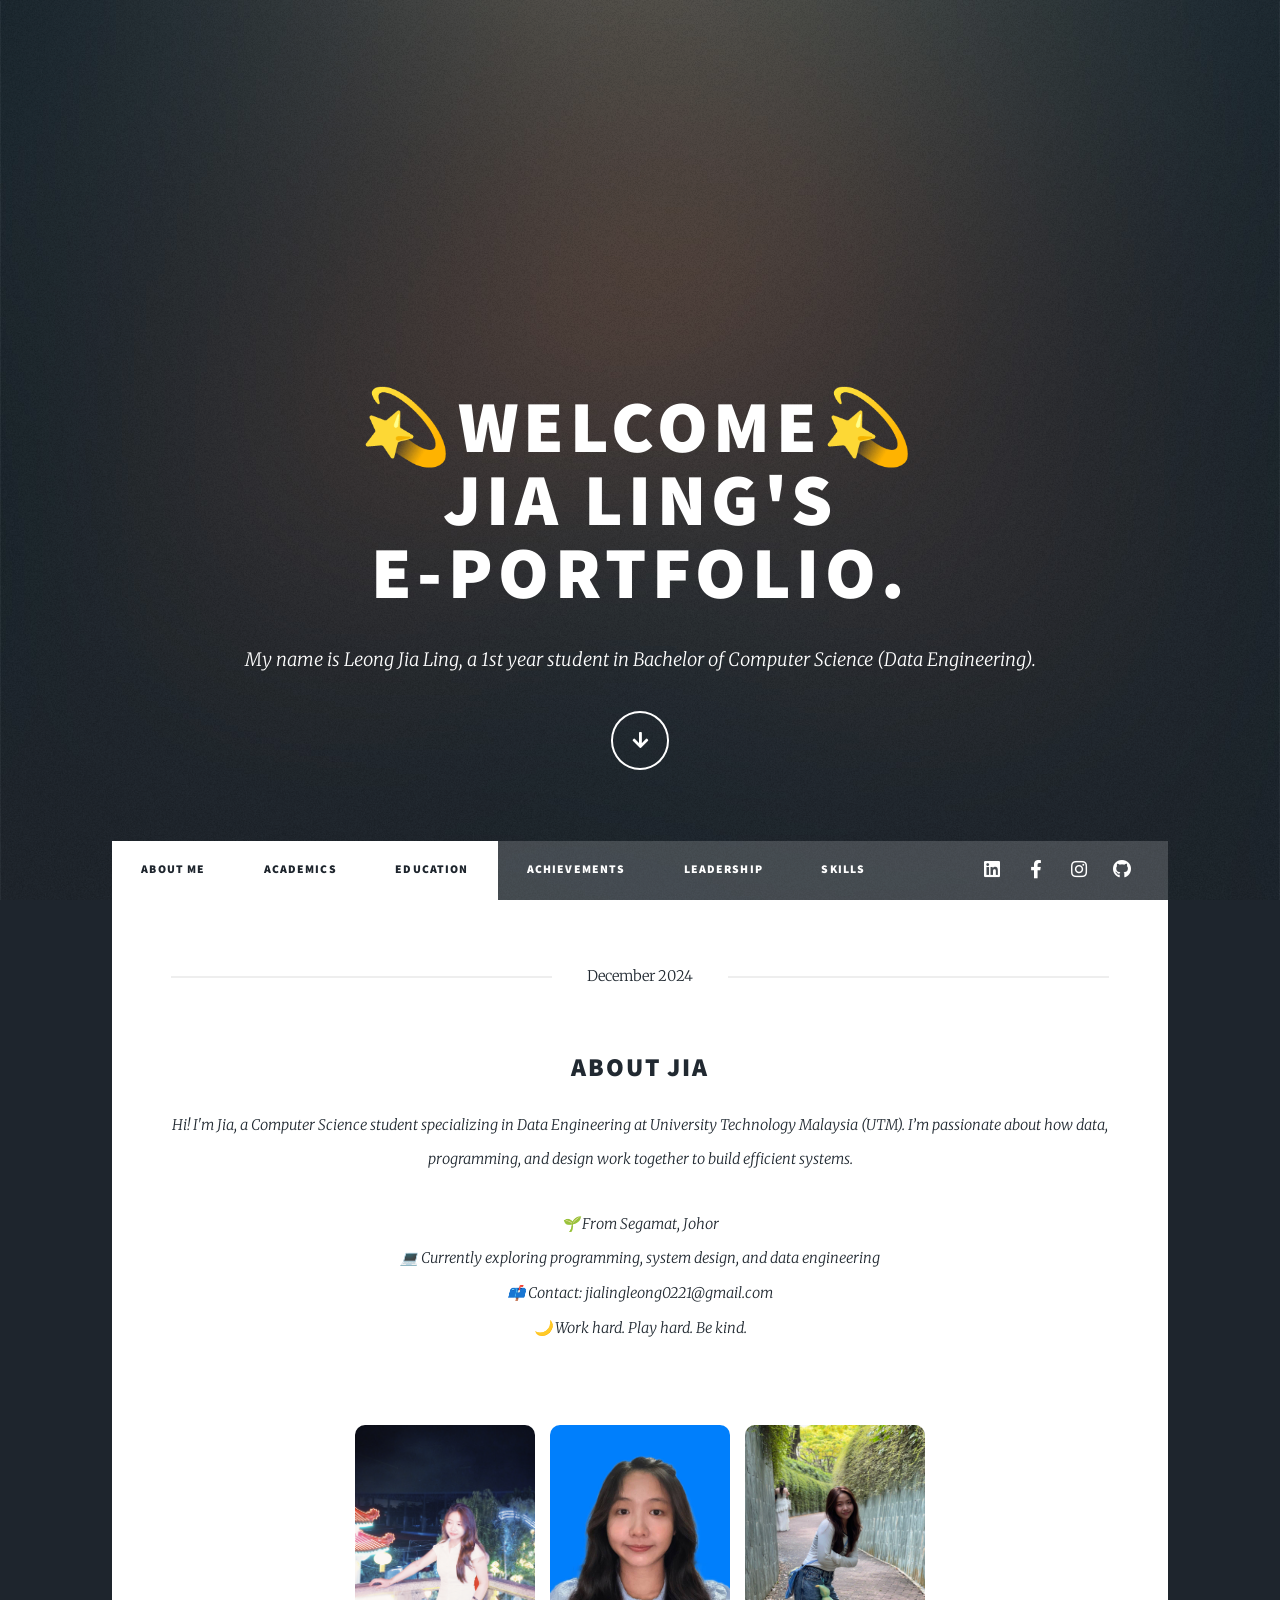
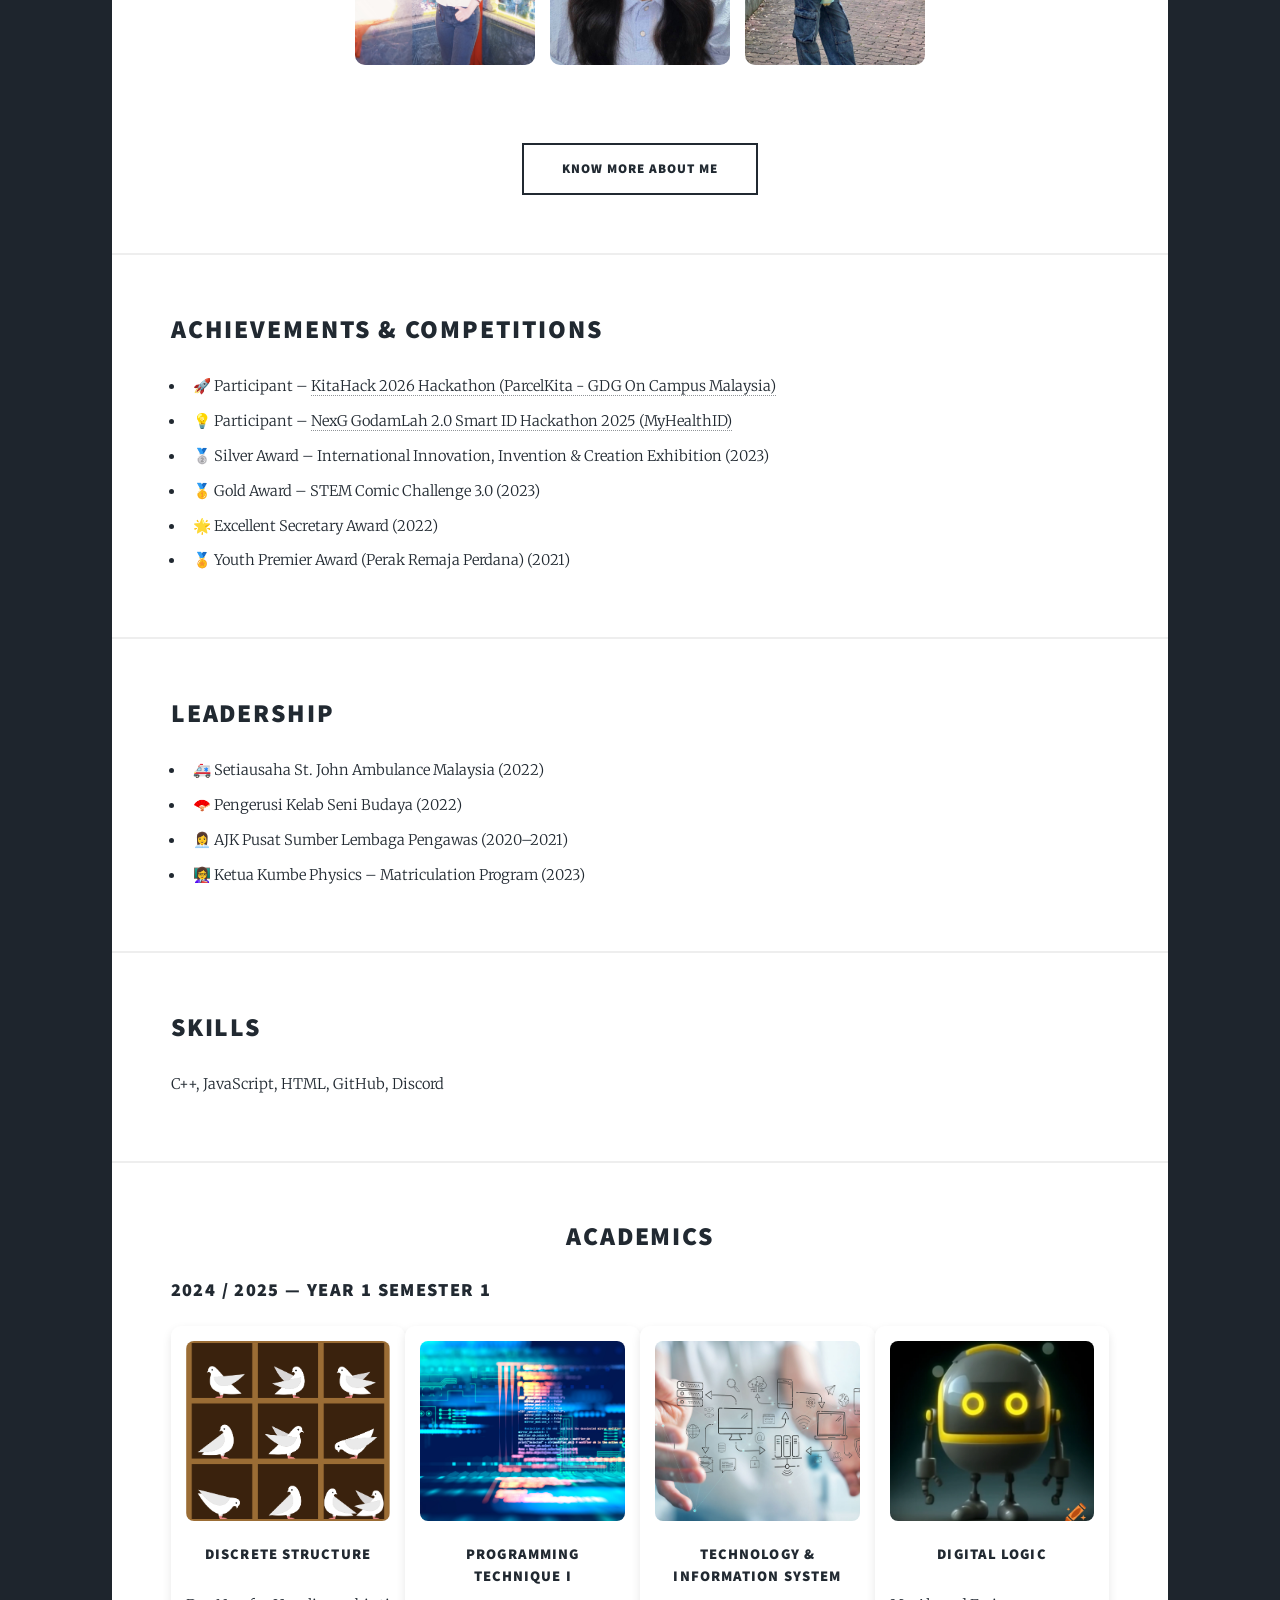
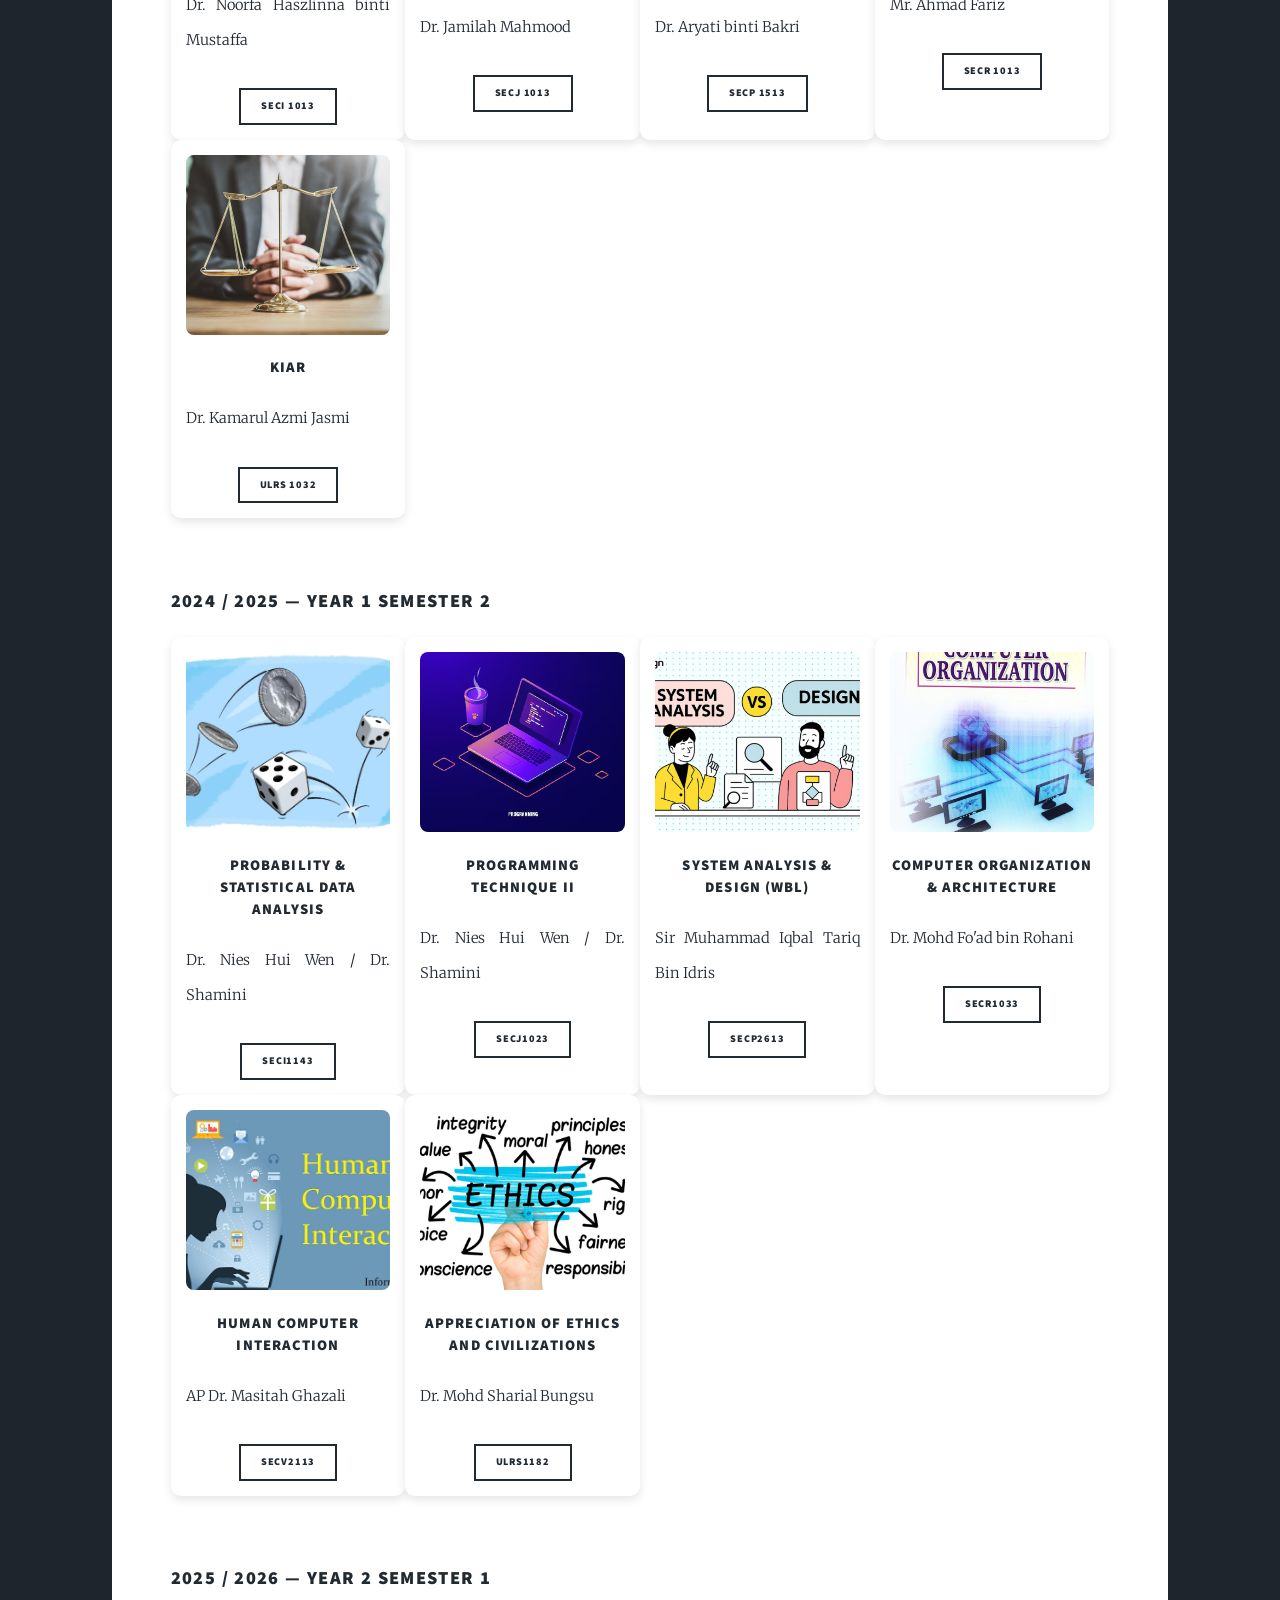
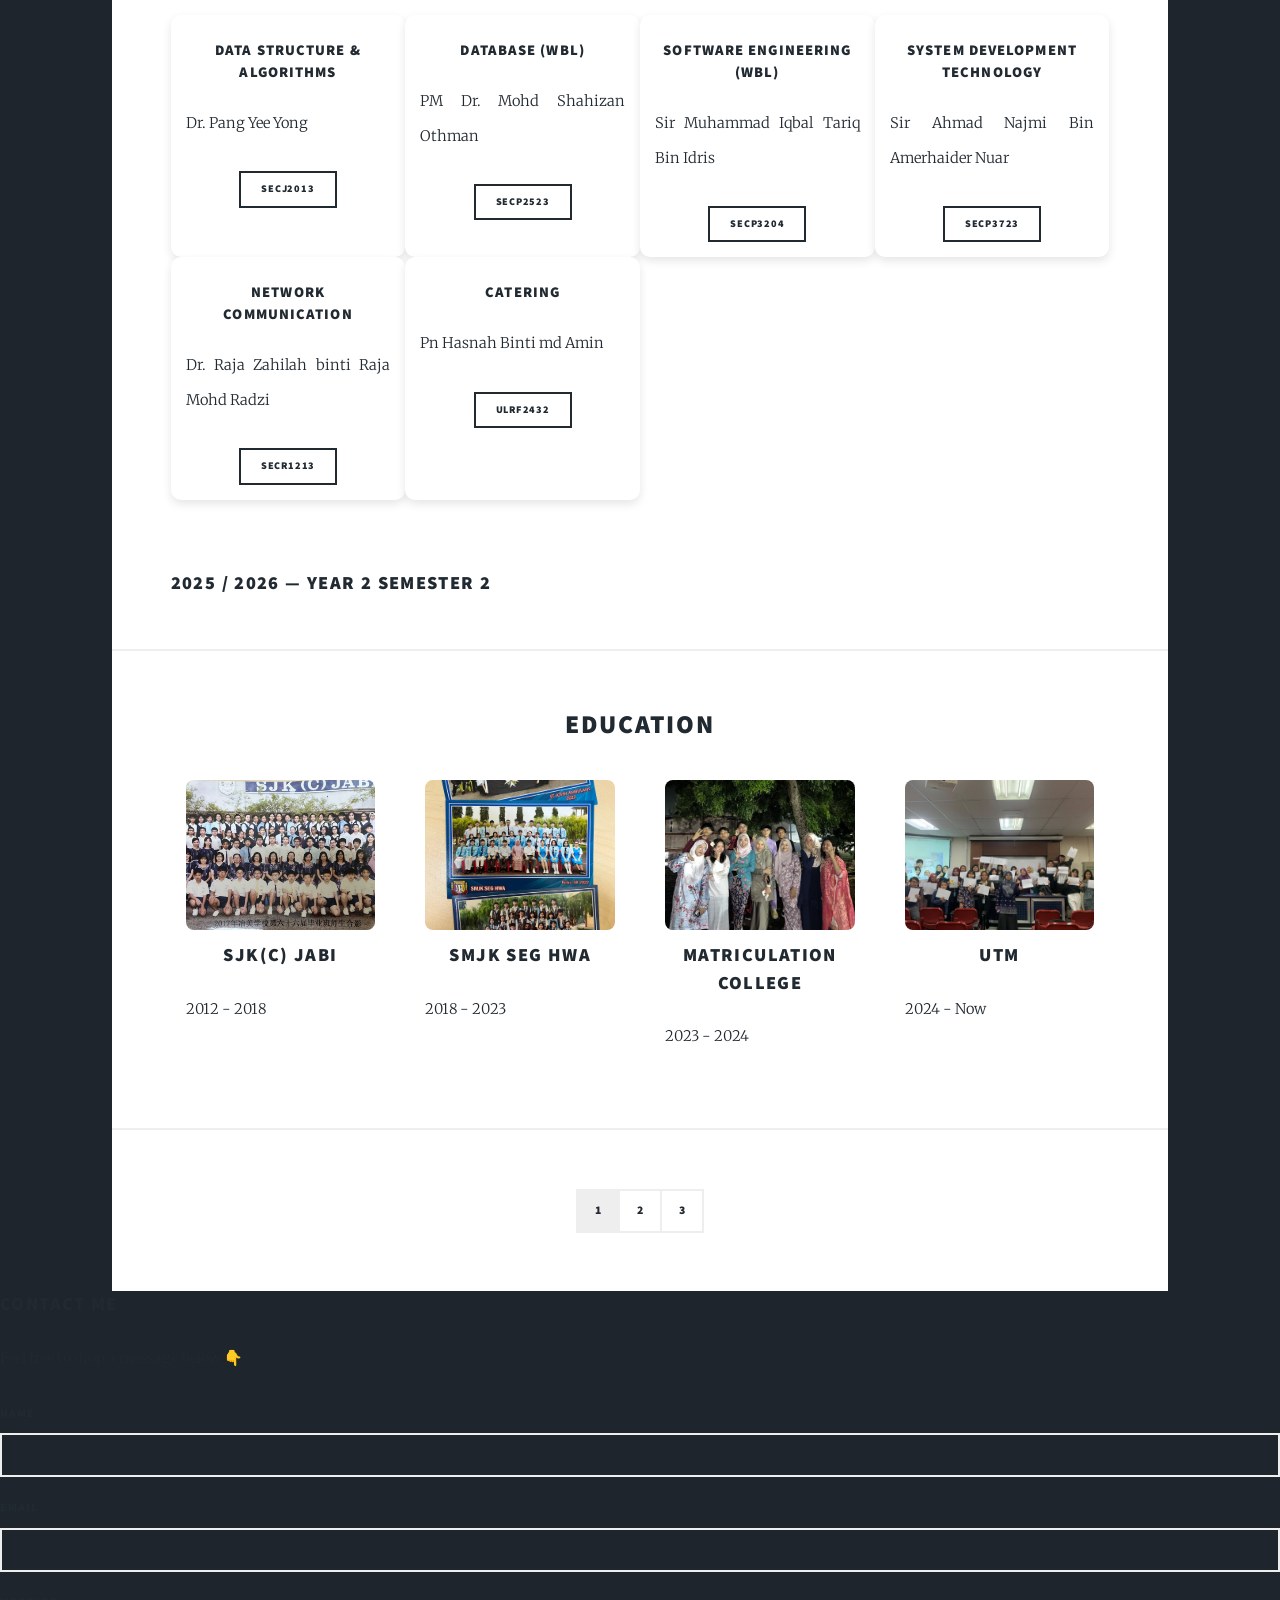
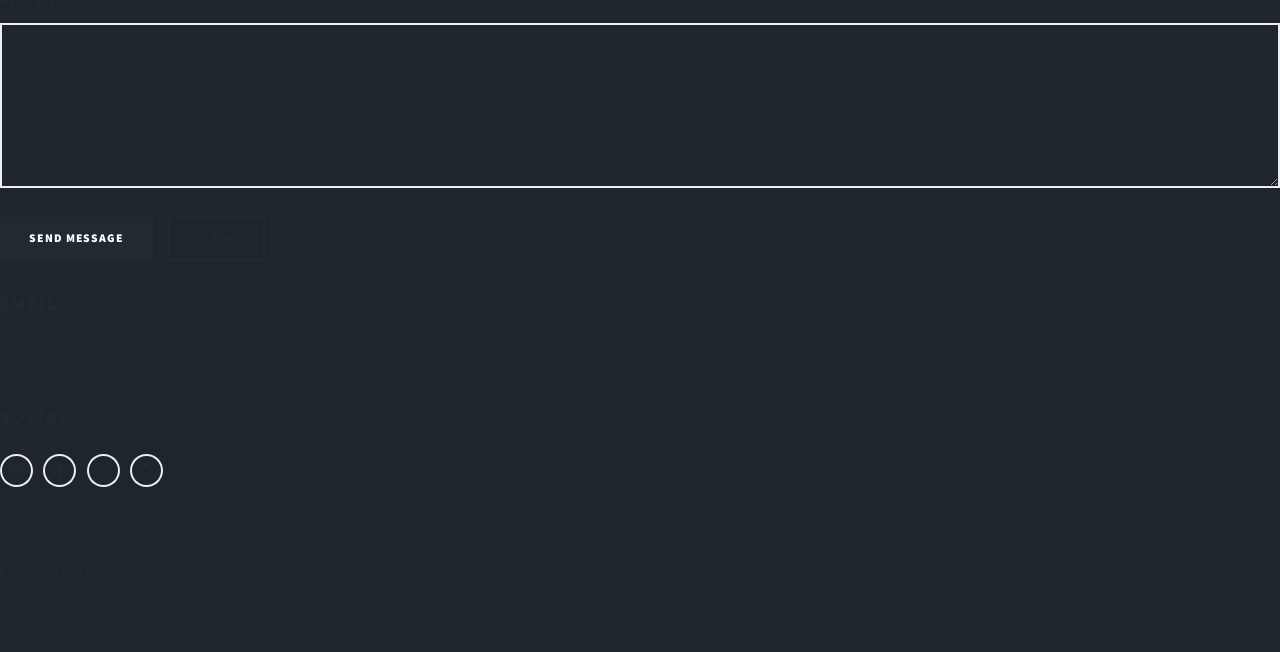
<file: index.html>
<!DOCTYPE HTML>
<!--
	Massively by HTML5 UP
	html5up.net | @ajlkn
	Free for personal and commercial use under the CCA 3.0 license (html5up.net/license)
-->
<html>
	<head>
		<title>My E-portfolio</title>
		<meta charset="utf-8" />
		<meta name="viewport" content="width=device-width, initial-scale=1, user-scalable=no" />
		<link rel="stylesheet" href="assets/css/main.css" />
		<noscript><link rel="stylesheet" href="assets/css/noscript.css" /></noscript>
	</head>
	<body class="is-preload">

		<!-- Wrapper -->
		<div id="wrapper" class="fade-in">

			<!-- Intro -->
			<div id="intro">
				<h1>💫Welcome💫<br />
				JIA LING's<br />
				E-portfolio.</h1>
				<p>My name is Leong Jia Ling, a 1st year student in Bachelor of Computer Science (Data Engineering).</p>
				<ul class="actions">
					<li><a href="#header" class="button icon solid solo fa-arrow-down scrolly">Continue</a></li>
				</ul>
			</div>

			<!-- Header -->
			<header id="header">
				<a href="https://github.com/JiaLing221" class="logo">MY GitHub Profile</a>
			</header>

			<!-- Nav -->
			<nav id="nav">
				<ul class="links">
					<li class="active"><a href="#about">About ME</a></li>
					<li class="active"><a href="#academics">Academics</a></li>
					<li class="active"><a href="#education">Education</a></li>
					<li><a href="#achievements">Achievements</a></li>
					<li><a href="#leadership">Leadership</a></li>
					<li><a href="#skills">Skills</a></li>
				</ul>
				<ul class="icons">
					<li><a href="http://linkedin.com/in/%E5%98%89%E7%8E%B2-%E6%A2%81-536aa2340" class="icon brands alt fa-linkedin"><span class="label">LinkedIn</span></a></li>
					<li><a href="https://www.facebook.com/share/n8zxnfkBqBRvJk72/?mibextid=wwXIfr" class="icon brands fa-facebook-f"><span class="label">Facebook</span></a></li>
					<li><a href="https://www.instagram.com/jialingg02?igsh=MjV1MHo4bW12aTF2" class="icon brands fa-instagram"><span class="label">Instagram</span></a></li>
					<li><a href="https://github.com/JiaLing221" class="icon brands fa-github"><span class="label">GitHub</span></a></li>
				</ul>
			</nav>

			<!-- Main -->
			<div id="main">

				<!-- About -->
				<section id="about" class="about">
					<article class="post featured">
						<header class="major">
							<span class="date">December 2024</span>
							<h2><a href="#about">About JIA</a></h2>
							<p>
								Hi! I'm Jia, a Computer Science student specializing in Data Engineering at University Technology Malaysia (UTM).
								I’m passionate about how data, programming, and design work together to build efficient systems.
							</p>
							<p>
								🌱 From Segamat, Johor<br>
								💻 Currently exploring programming, system design, and data engineering<br>
								📫 Contact: jialingleong0221@gmail.com<br>
								🌙 Work hard. Play hard. Be kind.
							</p>
						</header>
						<a href="https://github.com/JiaLing221" class="image main">
							<div style="display:flex; justify-content:center; gap:15px; margin:20px 0; flex-wrap:wrap;">
							<img src="/images/me.JPG" alt="Me"
								style="width:180px; border-radius:10px;" />
						
							<img src="/images/formal.jpg" alt="Formal"
								style="width:180px; border-radius:10px;" />
						
							<img src="/images/leongjialing.jpg" alt="Leong Jia Ling"
								style="width:180px; border-radius:10px;" />
</div>
							
						</a>
						<ul class="actions special">
							<li><a href="https://www.instagram.com/jialingg02?igsh=MjV1MHo4bW12aTF2" class="button large">Know More About Me</a></li>
						</ul>
					</article>
				</section>

				<!-- Achievements -->
				<section id="achievements" class="achievements">
					<h2>Achievements & Competitions</h2>
					<ul>
						<li>🚀 Participant – <a href="https://github.com/JiaLing221/KitaHack2026" target="_blank">
							KitaHack 2026 Hackathon (ParcelKita - GDG On Campus Malaysia)
						</a>
						</li>
						<li>💡 Participant – <a href="https://github.com/JiaLing221/iSquare" target="_blank">
							NexG GodamLah 2.0 Smart ID Hackathon 2025 (MyHealthID)
						</a>
						</li>
						<li>🥈 Silver Award – International Innovation, Invention & Creation Exhibition (2023)</li>
						<li>🥇 Gold Award – STEM Comic Challenge 3.0 (2023)</li>
						<li>🌟 Excellent Secretary Award (2022)</li>
						<li>🏅 Youth Premier Award (Perak Remaja Perdana) (2021)</li>
					</ul>
				</section>

				<!-- Leadership -->
				<section id="leadership" class="leadership">
					<h2>Leadership</h2>
					<ul>
						<li>🚑 Setiausaha St. John Ambulance Malaysia (2022)</li>
						<li>🪭 Pengerusi Kelab Seni Budaya (2022)</li>
						<li>👩‍💼 AJK Pusat Sumber Lembaga Pengawas (2020–2021)</li>
						<li>👩‍🏫 Ketua Kumbe Physics – Matriculation Program (2023)</li>
					</ul>
				</section>

				<!-- Skills -->
				<section id="skills" class="skills">
					<h2>Skills</h2>
					<p>C++, JavaScript, HTML, GitHub, Discord</p>
				</section>

				<!-- Academics -->
				<section id="academics" class="academics">
					<h2 style="text-align:center;">Academics</h2>

					<h3>2024 / 2025 — Year 1 Semester 1</h3>
					<div class="acad-grid">

						<div class="acad-card">
							<img src="/images/discrete.png" alt="" />
							<h3>Discrete Structure</h3>
							<p>Dr. Noorfa Haszlinna binti Mustaffa</p>
							<a href="https://github.com/JiaLing221/Y1SI/tree/main/SECI1013_DISCRETE%20STRUCTURE" target="_blank" class="button small">
								SECI 1013
							</a>
						</div>

						<div class="acad-card">
							<img src="/images/programming.jpg" alt="" />
							<h3>Programming Technique I</h3>
							<p>Dr. Jamilah Mahmood</p>
							<a href="https://github.com/JiaLing221/Y1SI/tree/main/SECJ1013_PROGRAMMING%20TECHNIQUE%201" target="_blank" class="button small">
								SECJ 1013
							</a>
						</div>

						<div class="acad-card">
							<img src="/images/TIS2.jpg" alt="" />
							<h3>Technology & Information System</h3>
							<p>Dr. Aryati binti Bakri</p>
							<a href="https://github.com/JiaLing221/Y1SI/tree/main/SECP1513_TIS" target="_blank" class="button small">
								SECP 1513
							</a>
						</div>

						<div class="acad-card">
							<img src="/images/digital.jpg" alt="" />
							<h3>Digital Logic</h3>
							<p>Mr. Ahmad Fariz</p>
							<a href="https://github.com/JiaLing221/Y1SI/tree/main/SECR1013_DIGITAL%20LOGIC/Lab" target="_blank" class="button small">
								SECR 1013
							</a>
						</div>

						<div class="acad-card">
							<img src="/images/integrity.jpg" alt="" />
							<h3>KIAR</h3>
							<p>Dr. Kamarul Azmi Jasmi</p>
							<a href="https://github.com/JiaLing221/Y1SI/tree/main/ULRS1032_INTEGRITI%20AND%20ANTI-RASUAH" target="_blank" class="button small">
								ULRS 1032
							</a>
						</div>

					</div>
					<br><br>

					<h3>2024 / 2025 — Year 1 Semester 2</h3>
					<div class="acad-grid">
					
						<div class="acad-card">
							<img src="/images/PSDA.webp" alt="" />
							<h3>Probability & Statistical Data Analysis</h3>
							<p>Dr. Nies Hui Wen / Dr. Shamini</p>
							<a href="https://github.com/JiaLing221/Y1S2/tree/main/SECI1143_PSDA" target="_blank" class="button small">
								SECI1143
							</a>
						</div>
					
						<div class="acad-card">
							<img src="/images/PT2.avif" alt="" />
							<h3>Programming Technique II</h3>
							<p>Dr. Nies Hui Wen / Dr. Shamini</p>
							<a href="https://github.com/JiaLing221/Y1S2/tree/main/SECJ1023_PT2" target="_blank" class="button small">
								SECJ1023
							</a>
						</div>
					
						<div class="acad-card">
							<img src="/images/SAD.webp" alt="" />
							<h3>System Analysis & Design (WBL)</h3>
							<p>Sir Muhammad Iqbal Tariq Bin Idris</p>
							<a href="https://github.com/JiaLing221/Y1S2/tree/main/SECP2613_SAD%20(WBL)" target="_blank" class="button small">
								SECP2613
							</a>
						</div>
					
						<div class="acad-card">
							<img src="/images/COA.jpg" alt="" />
							<h3>Computer Organization & Architecture</h3>
							<p>Dr. Mohd Fo'ad bin Rohani</p>
							<a href="https://github.com/JiaLing221/Y1S2/tree/main/SECR1033_COA" target="_blank" class="button small">
								SECR1033
							</a>
						</div>
					
						<div class="acad-card">
							<img src="/images/HCI.jpg" alt="" />
							<h3>Human Computer Interaction</h3>
							<p>AP Dr. Masitah Ghazali</p>
							<a href="https://github.com/JiaLing221/Y1S2/tree/main/SECV2113_HCI" target="_blank" class="button small">
								SECV2113
							</a>
						</div>
					
						<div class="acad-card">
							<img src="/images/ULRS1182.png" alt="" />
							<h3>Appreciation of Ethics and Civilizations</h3>
							<p>Dr. Mohd Sharial Bungsu</p>
							<a href="https://github.com/JiaLing221/Y1S2/tree/main/ULRS1182" target="_blank" class="button small">
								ULRS1182
							</a>
						</div>
					
					</div>
					<br><br>
					
					<h3>2025 / 2026 — Year 2 Semester 1</h3>
					<div class="acad-grid">
					
						<div class="acad-card">
							<h3>Data Structure & Algorithms</h3>
							<p>Dr. Pang Yee Yong</p>
							<a href="https://github.com/JiaLing221/Y2S1/tree/main/SECJ2013_DSA" target="_blank" class="button small">
								SECJ2013
							</a>
						</div>
					
						<div class="acad-card">
							<h3>Database (WBL)</h3>
							<p>PM Dr. Mohd Shahizan Othman</p>
							<a href="https://github.com/JiaLing221/Y2S1/tree/main/SECP2523_DATABASE%20(WBL)" target="_blank" class="button small">
								SECP2523
							</a>
						</div>
					
						<div class="acad-card">
							<h3>Software Engineering (WBL)</h3>
							<p>Sir Muhammad Iqbal Tariq Bin Idris</p>
							<a href="https://github.com/JiaLing221/Y2S1/tree/main/SECP3204_SE%20(WBL)" target="_blank" class="button small">
								SECP3204
							</a>
						</div>
					
						<div class="acad-card">
							<h3>System Development Technology</h3>
							<p>Sir Ahmad Najmi Bin Amerhaider Nuar</p>
							<a href="https://github.com/JiaLing221/Y2S1/tree/main/SECP3723_SDT" target="_blank" class="button small">
								SECP3723
							</a>
						</div>
					
						<div class="acad-card">
							<h3>Network Communication</h3>
							<p>Dr. Raja Zahilah binti Raja Mohd Radzi</p>
							<a href="https://github.com/JiaLing221/Y2S1/tree/main/SECR1213_NETCOM" target="_blank" class="button small">
								SECR1213
							</a>
						</div>
					
						<div class="acad-card">
							<h3>Catering</h3>
							<p>Pn Hasnah Binti md Amin</p>
							<a href="https://github.com/JiaLing221/Y2S1/tree/main/ULRF2432_CATERING" target="_blank" class="button small">
								ULRF2432
							</a>
						</div>
					
					</div>
					<br><br>
					
					<h3>2025 / 2026 — Year 2 Semester 2</h3>
					<div class="acad-grid"></div>
				</section>

				<!-- Education -->
				<section id="education" class="education">
					<h2 style="text-align:center;">Education</h2>
					<div class="edu-grid">

						<div class="edu-card">
							<img src="/images/sjkc jabi.jpg" alt="" />
							<h3>SJK(C) Jabi</h3>
							<p>2012 - 2018</p>
						</div>

						<div class="edu-card">
							<img src="/images/smjk seghwa.jpg" alt="" />
							<h3>SMJK Seg Hwa</h3>
							<p>2018 - 2023</p>
						</div>

						<div class="edu-card">
							<img src="/images/mmc.jpg" alt="" />
							<h3>Matriculation College</h3>
							<p>2023 - 2024</p>
						</div>

						<div class="edu-card">
							<img src="/images/design thinking pic.jpg" alt="" />
							<h3>UTM</h3>
							<p>2024 - Now</p>
						</div>

					</div>
				</section>

				<!-- Footer Nav -->
				<footer>
					<div class="pagination">
						<a href="#about" class="page active">1</a>
						<a href="#academics" class="page">2</a>
						<a href="#education" class="page">3</a>
					</div>
				</footer>

			</div>

			<!-- Footer -->
				<footer id="footer">
					<section class="split contact">
				
						<section>
							<h3>Contact Me</h3>
							<p>Feel free to drop a message below 👇</p>
						</section>
				
						<section>
							<form method="post" action="#">
								<div class="fields">
				
									<div class="field">
										<label for="name">Name</label>
										<input type="text" name="name" id="name" />
									</div>
				
									<div class="field">
										<label for="email">Email</label>
										<input type="email" name="email" id="email" />
									</div>
				
									<div class="field">
										<label for="message">Message</label>
										<textarea name="message" id="message" rows="4"></textarea>
									</div>
				
								</div>
				
								<ul class="actions">
									<li><input type="submit" value="Send Message" class="primary" /></li>
									<li><input type="reset" value="Clear" /></li>
								</ul>
							</form>
						</section>
				
						<section>
							<h3>Email</h3>
							<p><a href="mailto:jialingleong0221@gmail.com">jialingleong0221@gmail.com</a></p>
						</section>
				
						<section>
							<h3>Social</h3>
							<ul class="icons alt">
								<li><a href="https://www.linkedin.com" class="icon brands alt fa-linkedin"><span class="label">LinkedIn</span></a></li>
								<li><a href="https://www.facebook.com" class="icon brands alt fa-facebook-f"><span class="label">Facebook</span></a></li>
								<li><a href="https://www.instagram.com" class="icon brands alt fa-instagram"><span class="label">Instagram</span></a></li>
								<li><a href="https://github.com/JiaLing221" class="icon brands alt fa-github"><span class="label">GitHub</span></a></li>
							</ul>
						</section>
				
					</section>
				</footer>

			<div id="copyright">
				<ul><li>&copy; Untitled</li><li>Design: HTML5 UP</li></ul>
			</div>

		</div>

		<!-- Scripts -->
		<script src="assets/js/jquery.min.js"></script>
		<script src="assets/js/jquery.scrollex.min.js"></script>
		<script src="assets/js/jquery.scrolly.min.js"></script>
		<script src="assets/js/browser.min.js"></script>
		<script src="assets/js/breakpoints.min.js"></script>
		<script src="assets/js/util.js"></script>
		<script src="assets/js/main.js"></script>

	</body>
</html>
</file>
<file: assets/css/main.css>
@import url(fontawesome-all.min.css);
@import url("https://fonts.googleapis.com/css?family=Merriweather:300,700,300italic,700italic|Source+Sans+Pro:900");

/*
	Massively by HTML5 UP
	html5up.net | @ajlkn
	Free for personal and commercial use under the CCA 3.0 license (html5up.net/license)
*/

html, body, div, span, applet, object,
iframe, h1, h2, h3, h4, h5, h6, p, blockquote,
pre, a, abbr, acronym, address, big, cite,
code, del, dfn, em, img, ins, kbd, q, s, samp,
small, strike, strong, sub, sup, tt, var, b,
u, i, center, dl, dt, dd, ol, ul, li, fieldset,
form, label, legend, table, caption, tbody,
tfoot, thead, tr, th, td, article, aside,
canvas, details, embed, figure, figcaption,
footer, header, hgroup, menu, nav, output, ruby,
section, summary, time, mark, audio, video {
	margin: 0;
	padding: 0;
	border: 0;
	font-size: 100%;
	font: inherit;
	vertical-align: baseline;}

article, aside, details, figcaption, figure,
footer, header, hgroup, menu, nav, section {
	display: block;}

body {
	line-height: 1;
}

ol, ul {
	list-style: none;
}

blockquote, q {
	quotes: none;
}

	blockquote:before, blockquote:after, q:before, q:after {
		content: '';
		content: none;
	}

table {
	border-collapse: collapse;
	border-spacing: 0;
}

body {
	-webkit-text-size-adjust: none;
}

mark {
	background-color: transparent;
	color: inherit;
}

input::-moz-focus-inner {
	border: 0;
	padding: 0;
}

input, select, textarea {
	-moz-appearance: none;
	-webkit-appearance: none;
	-ms-appearance: none;
	appearance: none;
}

/* Basic */

	@-ms-viewport {
		width: device-width;
	}

	body {
		-ms-overflow-style: scrollbar;
	}

	@media screen and (max-width: 480px) {

		html, body {
			min-width: 320px;
		}

	}

	html {
		box-sizing: border-box;
	}

	*, *:before, *:after {
		box-sizing: inherit;
	}

	body {
		background-color: #1e252d;
	}

		body.is-preload *, body.is-preload *:before, body.is-preload *:after {
			-moz-animation: none !important;
			-webkit-animation: none !important;
			-ms-animation: none !important;
			animation: none !important;
			-moz-transition: none !important;
			-webkit-transition: none !important;
			-ms-transition: none !important;
			transition: none !important;
		}

/* Type */

	html {
		font-size: 16pt;
	}

		@media screen and (max-width: 1680px) {

			html {
				font-size: 12pt;
			}

		}

		@media screen and (max-width: 1280px) {

			html {
				font-size: 11pt;
			}

		}

		@media screen and (max-width: 360px) {

			html {
				font-size: 10pt;
			}

		}

	body {
		color: #212931;
	}

	body, input, select, textarea {
		font-family: "Merriweather", Georgia, serif;
		font-weight: 300;
		font-size: 1rem;
		line-height: 2.375;
	}

	a {
		-moz-transition: color 0.2s ease-in-out, background-color 0.2s ease-in-out, border-color 0.2s ease-in-out, box-shadow 0.2s ease-in-out;
		-webkit-transition: color 0.2s ease-in-out, background-color 0.2s ease-in-out, border-color 0.2s ease-in-out, box-shadow 0.2s ease-in-out;
		-ms-transition: color 0.2s ease-in-out, background-color 0.2s ease-in-out, border-color 0.2s ease-in-out, box-shadow 0.2s ease-in-out;
		transition: color 0.2s ease-in-out, background-color 0.2s ease-in-out, border-color 0.2s ease-in-out, box-shadow 0.2s ease-in-out;
		border-bottom: dotted 1px;
		text-decoration: none;
	}

		a:hover {
			border-bottom-color: transparent;
		}

	strong, b {
		font-weight: 600;
	}

	em, i {
		font-style: italic;
	}

	p {
		text-align: justify;
		margin: 0 0 2rem 0;
	}

	h1, h2, h3, h4, h5, h6 {
		font-family: "Source Sans Pro", Helvetica, sans-serif;
		font-weight: 900;
		line-height: 1.5;
		letter-spacing: 0.075em;
		text-transform: uppercase;
		margin: 0 0 1rem 0;
	}

		h1 a, h2 a, h3 a, h4 a, h5 a, h6 a {
			border-bottom: 0;
			color: inherit;
			text-decoration: none;
		}

	h1 {
		font-size: 4rem;
		line-height: 1.1;
		margin: 0 0 2rem 0;
	}

	h2 {
		font-size: 1.75rem;
		line-height: 1.3;
		margin: 0 0 1.5rem 0;
	}

	h3 {
		font-size: 1.25rem;
		margin: 0 0 1.5rem 0;
	}

	h4 {
		font-size: 1rem;
	}

	h5 {
		font-size: 0.9rem;
	}

	h6 {
		font-size: 0.8rem;
	}

	sub {
		font-size: 0.8rem;
		position: relative;
		top: 0.5rem;
	}

	sup {
		font-size: 0.8rem;
		position: relative;
		top: -0.5rem;
	}

	blockquote {
		border-left: solid 4px;
		font-style: italic;
		margin: 0 0 2rem 0;
		padding: 0.5rem 0 0.5rem 2rem;
	}

	code {
		border: solid 2px;
		font-family: "Courier New", monospace;
		font-size: 0.9rem;
		margin: 0 0.25rem;
		padding: 0.25rem 0.65rem;
	}

	pre {
		-webkit-overflow-scrolling: touch;
		font-family: "Courier New", monospace;
		font-size: 0.9rem;
		margin: 0 0 2rem 0;
	}

		pre code {
			display: block;
			line-height: 1.75;
			padding: 1rem 1.5rem;
			overflow-x: auto;
		}

	hr {
		border: 0;
		border-bottom: solid 2px;
		margin: 3rem 0;
	}

		hr.major {
			margin: 5rem 0;
		}

	.align-left {
		text-align: left;
	}

	.align-center {
		text-align: center;
	}

	.align-right {
		text-align: right;
	}

	input, select, textarea {
		color: #212931;
	}

	a {
		color: #212931;
		border-bottom-color: rgba(33, 41, 49, 0.5);
	}

		a:hover {
			border-bottom-color: transparent;
			color: #18bfef !important;
		}

	strong, b {
		color: #212931;
	}

	h1, h2, h3, h4, h5, h6 {
		color: #212931;
	}

	blockquote {
		border-left-color: #eeeeee;
	}

	code {
		background: rgba(220, 220, 220, 0.25);
		border-color: #eeeeee;
	}

	hr {
		border-bottom-color: #eeeeee;
	}

/* Row */

	.row {
		display: flex;
		flex-wrap: wrap;
		box-sizing: border-box;
		align-items: stretch;
	}

		.row > * {
			box-sizing: border-box;
		}

		.row.gtr-uniform > * > :last-child {
			margin-bottom: 0;
		}

		.row.aln-left {
			justify-content: flex-start;
		}

		.row.aln-center {
			justify-content: center;
		}

		.row.aln-right {
			justify-content: flex-end;
		}

		.row.aln-top {
			align-items: flex-start;
		}

		.row.aln-middle {
			align-items: center;
		}

		.row.aln-bottom {
			align-items: flex-end;
		}

		.row > .imp {
			order: -1;
		}

		.row > .col-1 {
			width: 8.33333%;
		}

		.row > .off-1 {
			margin-left: 8.33333%;
		}

		.row > .col-2 {
			width: 16.66667%;
		}

		.row > .off-2 {
			margin-left: 16.66667%;
		}

		.row > .col-3 {
			width: 25%;
		}

		.row > .off-3 {
			margin-left: 25%;
		}

		.row > .col-4 {
			width: 33.33333%;
		}

		.row > .off-4 {
			margin-left: 33.33333%;
		}

		.row > .col-5 {
			width: 41.66667%;
		}

		.row > .off-5 {
			margin-left: 41.66667%;
		}

		.row > .col-6 {
			width: 50%;
		}

		.row > .off-6 {
			margin-left: 50%;
		}

		.row > .col-7 {
			width: 58.33333%;
		}

		.row > .off-7 {
			margin-left: 58.33333%;
		}

		.row > .col-8 {
			width: 66.66667%;
		}

		.row > .off-8 {
			margin-left: 66.66667%;
		}

		.row > .col-9 {
			width: 75%;
		}

		.row > .off-9 {
			margin-left: 75%;
		}

		.row > .col-10 {
			width: 83.33333%;
		}

		.row > .off-10 {
			margin-left: 83.33333%;
		}

		.row > .col-11 {
			width: 91.66667%;
		}

		.row > .off-11 {
			margin-left: 91.66667%;
		}

		.row > .col-12 {
			width: 100%;
		}

		.row > .off-12 {
			margin-left: 100%;
		}

		.row.gtr-0 {
			margin-top: 0;
			margin-left: 0rem;
		}

			.row.gtr-0 > * {
				padding: 0 0 0 0rem;
			}

			.row.gtr-0.gtr-uniform {
				margin-top: 0rem;
			}

				.row.gtr-0.gtr-uniform > * {
					padding-top: 0rem;
				}

		.row.gtr-25 {
			margin-top: 0;
			margin-left: -0.375rem;
		}

			.row.gtr-25 > * {
				padding: 0 0 0 0.375rem;
			}

			.row.gtr-25.gtr-uniform {
				margin-top: -0.375rem;
			}

				.row.gtr-25.gtr-uniform > * {
					padding-top: 0.375rem;
				}

		.row.gtr-50 {
			margin-top: 0;
			margin-left: -0.75rem;
		}

			.row.gtr-50 > * {
				padding: 0 0 0 0.75rem;
			}

			.row.gtr-50.gtr-uniform {
				margin-top: -0.75rem;
			}

				.row.gtr-50.gtr-uniform > * {
					padding-top: 0.75rem;
				}

		.row {
			margin-top: 0;
			margin-left: -1.5rem;
		}

			.row > * {
				padding: 0 0 0 1.5rem;
			}

			.row.gtr-uniform {
				margin-top: -1.5rem;
			}

				.row.gtr-uniform > * {
					padding-top: 1.5rem;
				}

		.row.gtr-150 {
			margin-top: 0;
			margin-left: -2.25rem;
		}

			.row.gtr-150 > * {
				padding: 0 0 0 2.25rem;
			}

			.row.gtr-150.gtr-uniform {
				margin-top: -2.25rem;
			}

				.row.gtr-150.gtr-uniform > * {
					padding-top: 2.25rem;
				}

		.row.gtr-200 {
			margin-top: 0;
			margin-left: -3rem;
		}

			.row.gtr-200 > * {
				padding: 0 0 0 3rem;
			}

			.row.gtr-200.gtr-uniform {
				margin-top: -3rem;
			}

				.row.gtr-200.gtr-uniform > * {
					padding-top: 3rem;
				}

		@media screen and (max-width: 1680px) {

			.row {
				display: flex;
				flex-wrap: wrap;
				box-sizing: border-box;
				align-items: stretch;
			}

				.row > * {
					box-sizing: border-box;
				}

				.row.gtr-uniform > * > :last-child {
					margin-bottom: 0;
				}

				.row.aln-left {
					justify-content: flex-start;
				}

				.row.aln-center {
					justify-content: center;
				}

				.row.aln-right {
					justify-content: flex-end;
				}

				.row.aln-top {
					align-items: flex-start;
				}

				.row.aln-middle {
					align-items: center;
				}

				.row.aln-bottom {
					align-items: flex-end;
				}

				.row > .imp-xlarge {
					order: -1;
				}

				.row > .col-1-xlarge {
					width: 8.33333%;
				}

				.row > .off-1-xlarge {
					margin-left: 8.33333%;
				}

				.row > .col-2-xlarge {
					width: 16.66667%;
				}

				.row > .off-2-xlarge {
					margin-left: 16.66667%;
				}

				.row > .col-3-xlarge {
					width: 25%;
				}

				.row > .off-3-xlarge {
					margin-left: 25%;
				}

				.row > .col-4-xlarge {
					width: 33.33333%;
				}

				.row > .off-4-xlarge {
					margin-left: 33.33333%;
				}

				.row > .col-5-xlarge {
					width: 41.66667%;
				}

				.row > .off-5-xlarge {
					margin-left: 41.66667%;
				}

				.row > .col-6-xlarge {
					width: 50%;
				}

				.row > .off-6-xlarge {
					margin-left: 50%;
				}

				.row > .col-7-xlarge {
					width: 58.33333%;
				}

				.row > .off-7-xlarge {
					margin-left: 58.33333%;
				}

				.row > .col-8-xlarge {
					width: 66.66667%;
				}

				.row > .off-8-xlarge {
					margin-left: 66.66667%;
				}

				.row > .col-9-xlarge {
					width: 75%;
				}

				.row > .off-9-xlarge {
					margin-left: 75%;
				}

				.row > .col-10-xlarge {
					width: 83.33333%;
				}

				.row > .off-10-xlarge {
					margin-left: 83.33333%;
				}

				.row > .col-11-xlarge {
					width: 91.66667%;
				}

				.row > .off-11-xlarge {
					margin-left: 91.66667%;
				}

				.row > .col-12-xlarge {
					width: 100%;
				}

				.row > .off-12-xlarge {
					margin-left: 100%;
				}

				.row.gtr-0 {
					margin-top: 0;
					margin-left: 0rem;
				}

					.row.gtr-0 > * {
						padding: 0 0 0 0rem;
					}

					.row.gtr-0.gtr-uniform {
						margin-top: 0rem;
					}

						.row.gtr-0.gtr-uniform > * {
							padding-top: 0rem;
						}

				.row.gtr-25 {
					margin-top: 0;
					margin-left: -0.375rem;
				}

					.row.gtr-25 > * {
						padding: 0 0 0 0.375rem;
					}

					.row.gtr-25.gtr-uniform {
						margin-top: -0.375rem;
					}

						.row.gtr-25.gtr-uniform > * {
							padding-top: 0.375rem;
						}

				.row.gtr-50 {
					margin-top: 0;
					margin-left: -0.75rem;
				}

					.row.gtr-50 > * {
						padding: 0 0 0 0.75rem;
					}

					.row.gtr-50.gtr-uniform {
						margin-top: -0.75rem;
					}

						.row.gtr-50.gtr-uniform > * {
							padding-top: 0.75rem;
						}

				.row {
					margin-top: 0;
					margin-left: -1.5rem;
				}

					.row > * {
						padding: 0 0 0 1.5rem;
					}

					.row.gtr-uniform {
						margin-top: -1.5rem;
					}

						.row.gtr-uniform > * {
							padding-top: 1.5rem;
						}

				.row.gtr-150 {
					margin-top: 0;
					margin-left: -2.25rem;
				}

					.row.gtr-150 > * {
						padding: 0 0 0 2.25rem;
					}

					.row.gtr-150.gtr-uniform {
						margin-top: -2.25rem;
					}

						.row.gtr-150.gtr-uniform > * {
							padding-top: 2.25rem;
						}

				.row.gtr-200 {
					margin-top: 0;
					margin-left: -3rem;
				}

					.row.gtr-200 > * {
						padding: 0 0 0 3rem;
					}

					.row.gtr-200.gtr-uniform {
						margin-top: -3rem;
					}

						.row.gtr-200.gtr-uniform > * {
							padding-top: 3rem;
						}

		}

		@media screen and (max-width: 1280px) {

			.row {
				display: flex;
				flex-wrap: wrap;
				box-sizing: border-box;
				align-items: stretch;
			}

				.row > * {
					box-sizing: border-box;
				}

				.row.gtr-uniform > * > :last-child {
					margin-bottom: 0;
				}

				.row.aln-left {
					justify-content: flex-start;
				}

				.row.aln-center {
					justify-content: center;
				}

				.row.aln-right {
					justify-content: flex-end;
				}

				.row.aln-top {
					align-items: flex-start;
				}

				.row.aln-middle {
					align-items: center;
				}

				.row.aln-bottom {
					align-items: flex-end;
				}

				.row > .imp-large {
					order: -1;
				}

				.row > .col-1-large {
					width: 8.33333%;
				}

				.row > .off-1-large {
					margin-left: 8.33333%;
				}

				.row > .col-2-large {
					width: 16.66667%;
				}

				.row > .off-2-large {
					margin-left: 16.66667%;
				}

				.row > .col-3-large {
					width: 25%;
				}

				.row > .off-3-large {
					margin-left: 25%;
				}

				.row > .col-4-large {
					width: 33.33333%;
				}

				.row > .off-4-large {
					margin-left: 33.33333%;
				}

				.row > .col-5-large {
					width: 41.66667%;
				}

				.row > .off-5-large {
					margin-left: 41.66667%;
				}

				.row > .col-6-large {
					width: 50%;
				}

				.row > .off-6-large {
					margin-left: 50%;
				}

				.row > .col-7-large {
					width: 58.33333%;
				}

				.row > .off-7-large {
					margin-left: 58.33333%;
				}

				.row > .col-8-large {
					width: 66.66667%;
				}

				.row > .off-8-large {
					margin-left: 66.66667%;
				}

				.row > .col-9-large {
					width: 75%;
				}

				.row > .off-9-large {
					margin-left: 75%;
				}

				.row > .col-10-large {
					width: 83.33333%;
				}

				.row > .off-10-large {
					margin-left: 83.33333%;
				}

				.row > .col-11-large {
					width: 91.66667%;
				}

				.row > .off-11-large {
					margin-left: 91.66667%;
				}

				.row > .col-12-large {
					width: 100%;
				}

				.row > .off-12-large {
					margin-left: 100%;
				}

				.row.gtr-0 {
					margin-top: 0;
					margin-left: 0rem;
				}

					.row.gtr-0 > * {
						padding: 0 0 0 0rem;
					}

					.row.gtr-0.gtr-uniform {
						margin-top: 0rem;
					}

						.row.gtr-0.gtr-uniform > * {
							padding-top: 0rem;
						}

				.row.gtr-25 {
					margin-top: 0;
					margin-left: -0.375rem;
				}

					.row.gtr-25 > * {
						padding: 0 0 0 0.375rem;
					}

					.row.gtr-25.gtr-uniform {
						margin-top: -0.375rem;
					}

						.row.gtr-25.gtr-uniform > * {
							padding-top: 0.375rem;
						}

				.row.gtr-50 {
					margin-top: 0;
					margin-left: -0.75rem;
				}

					.row.gtr-50 > * {
						padding: 0 0 0 0.75rem;
					}

					.row.gtr-50.gtr-uniform {
						margin-top: -0.75rem;
					}

						.row.gtr-50.gtr-uniform > * {
							padding-top: 0.75rem;
						}

				.row {
					margin-top: 0;
					margin-left: -1.5rem;
				}

					.row > * {
						padding: 0 0 0 1.5rem;
					}

					.row.gtr-uniform {
						margin-top: -1.5rem;
					}

						.row.gtr-uniform > * {
							padding-top: 1.5rem;
						}

				.row.gtr-150 {
					margin-top: 0;
					margin-left: -2.25rem;
				}

					.row.gtr-150 > * {
						padding: 0 0 0 2.25rem;
					}

					.row.gtr-150.gtr-uniform {
						margin-top: -2.25rem;
					}

						.row.gtr-150.gtr-uniform > * {
							padding-top: 2.25rem;
						}

				.row.gtr-200 {
					margin-top: 0;
					margin-left: -3rem;
				}

					.row.gtr-200 > * {
						padding: 0 0 0 3rem;
					}

					.row.gtr-200.gtr-uniform {
						margin-top: -3rem;
					}

						.row.gtr-200.gtr-uniform > * {
							padding-top: 3rem;
						}

		}

		@media screen and (max-width: 980px) {

			.row {
				display: flex;
				flex-wrap: wrap;
				box-sizing: border-box;
				align-items: stretch;
			}

				.row > * {
					box-sizing: border-box;
				}

				.row.gtr-uniform > * > :last-child {
					margin-bottom: 0;
				}

				.row.aln-left {
					justify-content: flex-start;
				}

				.row.aln-center {
					justify-content: center;
				}

				.row.aln-right {
					justify-content: flex-end;
				}

				.row.aln-top {
					align-items: flex-start;
				}

				.row.aln-middle {
					align-items: center;
				}

				.row.aln-bottom {
					align-items: flex-end;
				}

				.row > .imp-medium {
					order: -1;
				}

				.row > .col-1-medium {
					width: 8.33333%;
				}

				.row > .off-1-medium {
					margin-left: 8.33333%;
				}

				.row > .col-2-medium {
					width: 16.66667%;
				}

				.row > .off-2-medium {
					margin-left: 16.66667%;
				}

				.row > .col-3-medium {
					width: 25%;
				}

				.row > .off-3-medium {
					margin-left: 25%;
				}

				.row > .col-4-medium {
					width: 33.33333%;
				}

				.row > .off-4-medium {
					margin-left: 33.33333%;
				}

				.row > .col-5-medium {
					width: 41.66667%;
				}

				.row > .off-5-medium {
					margin-left: 41.66667%;
				}

				.row > .col-6-medium {
					width: 50%;
				}

				.row > .off-6-medium {
					margin-left: 50%;
				}

				.row > .col-7-medium {
					width: 58.33333%;
				}

				.row > .off-7-medium {
					margin-left: 58.33333%;
				}

				.row > .col-8-medium {
					width: 66.66667%;
				}

				.row > .off-8-medium {
					margin-left: 66.66667%;
				}

				.row > .col-9-medium {
					width: 75%;
				}

				.row > .off-9-medium {
					margin-left: 75%;
				}

				.row > .col-10-medium {
					width: 83.33333%;
				}

				.row > .off-10-medium {
					margin-left: 83.33333%;
				}

				.row > .col-11-medium {
					width: 91.66667%;
				}

				.row > .off-11-medium {
					margin-left: 91.66667%;
				}

				.row > .col-12-medium {
					width: 100%;
				}

				.row > .off-12-medium {
					margin-left: 100%;
				}

				.row.gtr-0 {
					margin-top: 0;
					margin-left: 0rem;
				}

					.row.gtr-0 > * {
						padding: 0 0 0 0rem;
					}

					.row.gtr-0.gtr-uniform {
						margin-top: 0rem;
					}

						.row.gtr-0.gtr-uniform > * {
							padding-top: 0rem;
						}

				.row.gtr-25 {
					margin-top: 0;
					margin-left: -0.375rem;
				}

					.row.gtr-25 > * {
						padding: 0 0 0 0.375rem;
					}

					.row.gtr-25.gtr-uniform {
						margin-top: -0.375rem;
					}

						.row.gtr-25.gtr-uniform > * {
							padding-top: 0.375rem;
						}

				.row.gtr-50 {
					margin-top: 0;
					margin-left: -0.75rem;
				}

					.row.gtr-50 > * {
						padding: 0 0 0 0.75rem;
					}

					.row.gtr-50.gtr-uniform {
						margin-top: -0.75rem;
					}

						.row.gtr-50.gtr-uniform > * {
							padding-top: 0.75rem;
						}

				.row {
					margin-top: 0;
					margin-left: -1.5rem;
				}

					.row > * {
						padding: 0 0 0 1.5rem;
					}

					.row.gtr-uniform {
						margin-top: -1.5rem;
					}

						.row.gtr-uniform > * {
							padding-top: 1.5rem;
						}

				.row.gtr-150 {
					margin-top: 0;
					margin-left: -2.25rem;
				}

					.row.gtr-150 > * {
						padding: 0 0 0 2.25rem;
					}

					.row.gtr-150.gtr-uniform {
						margin-top: -2.25rem;
					}

						.row.gtr-150.gtr-uniform > * {
							padding-top: 2.25rem;
						}

				.row.gtr-200 {
					margin-top: 0;
					margin-left: -3rem;
				}

					.row.gtr-200 > * {
						padding: 0 0 0 3rem;
					}

					.row.gtr-200.gtr-uniform {
						margin-top: -3rem;
					}

						.row.gtr-200.gtr-uniform > * {
							padding-top: 3rem;
						}

		}

		@media screen and (max-width: 736px) {

			.row {
				display: flex;
				flex-wrap: wrap;
				box-sizing: border-box;
				align-items: stretch;
			}

				.row > * {
					box-sizing: border-box;
				}

				.row.gtr-uniform > * > :last-child {
					margin-bottom: 0;
				}

				.row.aln-left {
					justify-content: flex-start;
				}

				.row.aln-center {
					justify-content: center;
				}

				.row.aln-right {
					justify-content: flex-end;
				}

				.row.aln-top {
					align-items: flex-start;
				}

				.row.aln-middle {
					align-items: center;
				}

				.row.aln-bottom {
					align-items: flex-end;
				}

				.row > .imp-small {
					order: -1;
				}

				.row > .col-1-small {
					width: 8.33333%;
				}

				.row > .off-1-small {
					margin-left: 8.33333%;
				}

				.row > .col-2-small {
					width: 16.66667%;
				}

				.row > .off-2-small {
					margin-left: 16.66667%;
				}

				.row > .col-3-small {
					width: 25%;
				}

				.row > .off-3-small {
					margin-left: 25%;
				}

				.row > .col-4-small {
					width: 33.33333%;
				}

				.row > .off-4-small {
					margin-left: 33.33333%;
				}

				.row > .col-5-small {
					width: 41.66667%;
				}

				.row > .off-5-small {
					margin-left: 41.66667%;
				}

				.row > .col-6-small {
					width: 50%;
				}

				.row > .off-6-small {
					margin-left: 50%;
				}

				.row > .col-7-small {
					width: 58.33333%;
				}

				.row > .off-7-small {
					margin-left: 58.33333%;
				}

				.row > .col-8-small {
					width: 66.66667%;
				}

				.row > .off-8-small {
					margin-left: 66.66667%;
				}

				.row > .col-9-small {
					width: 75%;
				}

				.row > .off-9-small {
					margin-left: 75%;
				}

				.row > .col-10-small {
					width: 83.33333%;
				}

				.row > .off-10-small {
					margin-left: 83.33333%;
				}

				.row > .col-11-small {
					width: 91.66667%;
				}

				.row > .off-11-small {
					margin-left: 91.66667%;
				}

				.row > .col-12-small {
					width: 100%;
				}

				.row > .off-12-small {
					margin-left: 100%;
				}

				.row.gtr-0 {
					margin-top: 0;
					margin-left: 0rem;
				}

					.row.gtr-0 > * {
						padding: 0 0 0 0rem;
					}

					.row.gtr-0.gtr-uniform {
						margin-top: 0rem;
					}

						.row.gtr-0.gtr-uniform > * {
							padding-top: 0rem;
						}

				.row.gtr-25 {
					margin-top: 0;
					margin-left: -0.375rem;
				}

					.row.gtr-25 > * {
						padding: 0 0 0 0.375rem;
					}

					.row.gtr-25.gtr-uniform {
						margin-top: -0.375rem;
					}

						.row.gtr-25.gtr-uniform > * {
							padding-top: 0.375rem;
						}

				.row.gtr-50 {
					margin-top: 0;
					margin-left: -0.75rem;
				}

					.row.gtr-50 > * {
						padding: 0 0 0 0.75rem;
					}

					.row.gtr-50.gtr-uniform {
						margin-top: -0.75rem;
					}

						.row.gtr-50.gtr-uniform > * {
							padding-top: 0.75rem;
						}

				.row {
					margin-top: 0;
					margin-left: -1.5rem;
				}

					.row > * {
						padding: 0 0 0 1.5rem;
					}

					.row.gtr-uniform {
						margin-top: -1.5rem;
					}

						.row.gtr-uniform > * {
							padding-top: 1.5rem;
						}

				.row.gtr-150 {
					margin-top: 0;
					margin-left: -2.25rem;
				}

					.row.gtr-150 > * {
						padding: 0 0 0 2.25rem;
					}

					.row.gtr-150.gtr-uniform {
						margin-top: -2.25rem;
					}

						.row.gtr-150.gtr-uniform > * {
							padding-top: 2.25rem;
						}

				.row.gtr-200 {
					margin-top: 0;
					margin-left: -3rem;
				}

					.row.gtr-200 > * {
						padding: 0 0 0 3rem;
					}

					.row.gtr-200.gtr-uniform {
						margin-top: -3rem;
					}

						.row.gtr-200.gtr-uniform > * {
							padding-top: 3rem;
						}

		}

		@media screen and (max-width: 480px) {

			.row {
				display: flex;
				flex-wrap: wrap;
				box-sizing: border-box;
				align-items: stretch;
			}

				.row > * {
					box-sizing: border-box;
				}

				.row.gtr-uniform > * > :last-child {
					margin-bottom: 0;
				}

				.row.aln-left {
					justify-content: flex-start;
				}

				.row.aln-center {
					justify-content: center;
				}

				.row.aln-right {
					justify-content: flex-end;
				}

				.row.aln-top {
					align-items: flex-start;
				}

				.row.aln-middle {
					align-items: center;
				}

				.row.aln-bottom {
					align-items: flex-end;
				}

				.row > .imp-xsmall {
					order: -1;
				}

				.row > .col-1-xsmall {
					width: 8.33333%;
				}

				.row > .off-1-xsmall {
					margin-left: 8.33333%;
				}

				.row > .col-2-xsmall {
					width: 16.66667%;
				}

				.row > .off-2-xsmall {
					margin-left: 16.66667%;
				}

				.row > .col-3-xsmall {
					width: 25%;
				}

				.row > .off-3-xsmall {
					margin-left: 25%;
				}

				.row > .col-4-xsmall {
					width: 33.33333%;
				}

				.row > .off-4-xsmall {
					margin-left: 33.33333%;
				}

				.row > .col-5-xsmall {
					width: 41.66667%;
				}

				.row > .off-5-xsmall {
					margin-left: 41.66667%;
				}

				.row > .col-6-xsmall {
					width: 50%;
				}

				.row > .off-6-xsmall {
					margin-left: 50%;
				}

				.row > .col-7-xsmall {
					width: 58.33333%;
				}

				.row > .off-7-xsmall {
					margin-left: 58.33333%;
				}

				.row > .col-8-xsmall {
					width: 66.66667%;
				}

				.row > .off-8-xsmall {
					margin-left: 66.66667%;
				}

				.row > .col-9-xsmall {
					width: 75%;
				}

				.row > .off-9-xsmall {
					margin-left: 75%;
				}

				.row > .col-10-xsmall {
					width: 83.33333%;
				}

				.row > .off-10-xsmall {
					margin-left: 83.33333%;
				}

				.row > .col-11-xsmall {
					width: 91.66667%;
				}

				.row > .off-11-xsmall {
					margin-left: 91.66667%;
				}

				.row > .col-12-xsmall {
					width: 100%;
				}

				.row > .off-12-xsmall {
					margin-left: 100%;
				}

				.row.gtr-0 {
					margin-top: 0;
					margin-left: 0rem;
				}

					.row.gtr-0 > * {
						padding: 0 0 0 0rem;
					}

					.row.gtr-0.gtr-uniform {
						margin-top: 0rem;
					}

						.row.gtr-0.gtr-uniform > * {
							padding-top: 0rem;
						}

				.row.gtr-25 {
					margin-top: 0;
					margin-left: -0.375rem;
				}

					.row.gtr-25 > * {
						padding: 0 0 0 0.375rem;
					}

					.row.gtr-25.gtr-uniform {
						margin-top: -0.375rem;
					}

						.row.gtr-25.gtr-uniform > * {
							padding-top: 0.375rem;
						}

				.row.gtr-50 {
					margin-top: 0;
					margin-left: -0.75rem;
				}

					.row.gtr-50 > * {
						padding: 0 0 0 0.75rem;
					}

					.row.gtr-50.gtr-uniform {
						margin-top: -0.75rem;
					}

						.row.gtr-50.gtr-uniform > * {
							padding-top: 0.75rem;
						}

				.row {
					margin-top: 0;
					margin-left: -1.5rem;
				}

					.row > * {
						padding: 0 0 0 1.5rem;
					}

					.row.gtr-uniform {
						margin-top: -1.5rem;
					}

						.row.gtr-uniform > * {
							padding-top: 1.5rem;
						}

				.row.gtr-150 {
					margin-top: 0;
					margin-left: -2.25rem;
				}

					.row.gtr-150 > * {
						padding: 0 0 0 2.25rem;
					}

					.row.gtr-150.gtr-uniform {
						margin-top: -2.25rem;
					}

						.row.gtr-150.gtr-uniform > * {
							padding-top: 2.25rem;
						}

				.row.gtr-200 {
					margin-top: 0;
					margin-left: -3rem;
				}

					.row.gtr-200 > * {
						padding: 0 0 0 3rem;
					}

					.row.gtr-200.gtr-uniform {
						margin-top: -3rem;
					}

						.row.gtr-200.gtr-uniform > * {
							padding-top: 3rem;
						}

		}

		@media screen and (max-width: 360px) {

			.row {
				display: flex;
				flex-wrap: wrap;
				box-sizing: border-box;
				align-items: stretch;
			}

				.row > * {
					box-sizing: border-box;
				}

				.row.gtr-uniform > * > :last-child {
					margin-bottom: 0;
				}

				.row.aln-left {
					justify-content: flex-start;
				}

				.row.aln-center {
					justify-content: center;
				}

				.row.aln-right {
					justify-content: flex-end;
				}

				.row.aln-top {
					align-items: flex-start;
				}

				.row.aln-middle {
					align-items: center;
				}

				.row.aln-bottom {
					align-items: flex-end;
				}

				.row > .imp-xxsmall {
					order: -1;
				}

				.row > .col-1-xxsmall {
					width: 8.33333%;
				}

				.row > .off-1-xxsmall {
					margin-left: 8.33333%;
				}

				.row > .col-2-xxsmall {
					width: 16.66667%;
				}

				.row > .off-2-xxsmall {
					margin-left: 16.66667%;
				}

				.row > .col-3-xxsmall {
					width: 25%;
				}

				.row > .off-3-xxsmall {
					margin-left: 25%;
				}

				.row > .col-4-xxsmall {
					width: 33.33333%;
				}

				.row > .off-4-xxsmall {
					margin-left: 33.33333%;
				}

				.row > .col-5-xxsmall {
					width: 41.66667%;
				}

				.row > .off-5-xxsmall {
					margin-left: 41.66667%;
				}

				.row > .col-6-xxsmall {
					width: 50%;
				}

				.row > .off-6-xxsmall {
					margin-left: 50%;
				}

				.row > .col-7-xxsmall {
					width: 58.33333%;
				}

				.row > .off-7-xxsmall {
					margin-left: 58.33333%;
				}

				.row > .col-8-xxsmall {
					width: 66.66667%;
				}

				.row > .off-8-xxsmall {
					margin-left: 66.66667%;
				}

				.row > .col-9-xxsmall {
					width: 75%;
				}

				.row > .off-9-xxsmall {
					margin-left: 75%;
				}

				.row > .col-10-xxsmall {
					width: 83.33333%;
				}

				.row > .off-10-xxsmall {
					margin-left: 83.33333%;
				}

				.row > .col-11-xxsmall {
					width: 91.66667%;
				}

				.row > .off-11-xxsmall {
					margin-left: 91.66667%;
				}

				.row > .col-12-xxsmall {
					width: 100%;
				}

				.row > .off-12-xxsmall {
					margin-left: 100%;
				}

				.row.gtr-0 {
					margin-top: 0;
					margin-left: 0rem;
				}

					.row.gtr-0 > * {
						padding: 0 0 0 0rem;
					}

					.row.gtr-0.gtr-uniform {
						margin-top: 0rem;
					}

						.row.gtr-0.gtr-uniform > * {
							padding-top: 0rem;
						}

				.row.gtr-25 {
					margin-top: 0;
					margin-left: -0.375rem;
				}

					.row.gtr-25 > * {
						padding: 0 0 0 0.375rem;
					}

					.row.gtr-25.gtr-uniform {
						margin-top: -0.375rem;
					}

						.row.gtr-25.gtr-uniform > * {
							padding-top: 0.375rem;
						}

				.row.gtr-50 {
					margin-top: 0;
					margin-left: -0.75rem;
				}

					.row.gtr-50 > * {
						padding: 0 0 0 0.75rem;
					}

					.row.gtr-50.gtr-uniform {
						margin-top: -0.75rem;
					}

						.row.gtr-50.gtr-uniform > * {
							padding-top: 0.75rem;
						}

				.row {
					margin-top: 0;
					margin-left: -1.5rem;
				}

					.row > * {
						padding: 0 0 0 1.5rem;
					}

					.row.gtr-uniform {
						margin-top: -1.5rem;
					}

						.row.gtr-uniform > * {
							padding-top: 1.5rem;
						}

				.row.gtr-150 {
					margin-top: 0;
					margin-left: -2.25rem;
				}

					.row.gtr-150 > * {
						padding: 0 0 0 2.25rem;
					}

					.row.gtr-150.gtr-uniform {
						margin-top: -2.25rem;
					}

						.row.gtr-150.gtr-uniform > * {
							padding-top: 2.25rem;
						}

				.row.gtr-200 {
					margin-top: 0;
					margin-left: -3rem;
				}

					.row.gtr-200 > * {
						padding: 0 0 0 3rem;
					}

					.row.gtr-200.gtr-uniform {
						margin-top: -3rem;
					}

						.row.gtr-200.gtr-uniform > * {
							padding-top: 3rem;
						}

		}

/* Box */

	.box {
		border: solid 2px;
		margin-bottom: 2rem;
		padding: 1.5rem;
	}

		.box > :last-child,
		.box > :last-child > :last-child,
		.box > :last-child > :last-child > :last-child {
			margin-bottom: 0;
		}

		.box.alt {
			border: 0;
			border-radius: 0;
			padding: 0;
		}

	.box {
		border-color: #eeeeee;
	}

/* Button */

	input[type="submit"],
	input[type="reset"],
	input[type="button"],
	button,
	.button {
		-moz-appearance: none;
		-webkit-appearance: none;
		-ms-appearance: none;
		appearance: none;
		-moz-transition: background-color 0.2s ease-in-out, box-shadow 0.2s ease-in-out, color 0.2s ease-in-out;
		-webkit-transition: background-color 0.2s ease-in-out, box-shadow 0.2s ease-in-out, color 0.2s ease-in-out;
		-ms-transition: background-color 0.2s ease-in-out, box-shadow 0.2s ease-in-out, color 0.2s ease-in-out;
		transition: background-color 0.2s ease-in-out, box-shadow 0.2s ease-in-out, color 0.2s ease-in-out;
		border: 0;
		border-radius: 0;
		cursor: pointer;
		display: inline-block;
		font-family: "Source Sans Pro", Helvetica, sans-serif;
		font-size: 0.8rem;
		font-weight: 900;
		letter-spacing: 0.075em;
		height: 3rem;
		line-height: 3rem;
		padding: 0 2rem;
		text-align: center;
		text-decoration: none;
		text-transform: uppercase;
		white-space: nowrap;
	}

		input[type="submit"].icon:before,
		input[type="reset"].icon:before,
		input[type="button"].icon:before,
		button.icon:before,
		.button.icon:before {
			margin-right: 0.5rem;
		}

		input[type="submit"].icon.solo,
		input[type="reset"].icon.solo,
		input[type="button"].icon.solo,
		button.icon.solo,
		.button.icon.solo {
			position: relative;
			width: 4rem;
			height: 4rem;
			line-height: 4rem;
			border-radius: 4rem;
			text-indent: 4rem;
			overflow: hidden;
			padding: 0;
			white-space: nowrap;
		}

			input[type="submit"].icon.solo:before,
			input[type="reset"].icon.solo:before,
			input[type="button"].icon.solo:before,
			button.icon.solo:before,
			.button.icon.solo:before {
				position: absolute;
				display: block;
				top: 0;
				left: 0;
				width: inherit;
				height: inherit;
				line-height: inherit;
				font-size: 1.25rem;
				margin-right: 0;
				text-align: center;
				text-indent: 0;
			}

		input[type="submit"].fit,
		input[type="reset"].fit,
		input[type="button"].fit,
		button.fit,
		.button.fit {
			width: 100%;
		}

		input[type="submit"].small,
		input[type="reset"].small,
		input[type="button"].small,
		button.small,
		.button.small {
			font-size: 0.7rem;
			height: 2.5rem;
			line-height: 2.5rem;
			padding: 0 1.5rem;
		}

		input[type="submit"].large,
		input[type="reset"].large,
		input[type="button"].large,
		button.large,
		.button.large {
			font-size: 0.9rem;
			height: 3.5rem;
			line-height: 3.5rem;
			padding: 0 2.75rem;
		}

		@media screen and (max-width: 980px) {

			input[type="submit"],
			input[type="reset"],
			input[type="button"],
			button,
			.button {
				font-size: 0.9rem;
				height: 3.25rem;
				line-height: 3.25rem;
			}

				input[type="submit"].large,
				input[type="reset"].large,
				input[type="button"].large,
				button.large,
				.button.large {
					font-size: 1rem;
					height: 3.75rem;
					line-height: 3.75rem;
				}

		}

		input[type="submit"].disabled, input[type="submit"]:disabled,
		input[type="reset"].disabled,
		input[type="reset"]:disabled,
		input[type="button"].disabled,
		input[type="button"]:disabled,
		button.disabled,
		button:disabled,
		.button.disabled,
		.button:disabled {
			pointer-events: none;
			opacity: 0.25;
		}

	input[type="submit"],
	input[type="reset"],
	input[type="button"],
	button,
	.button {
		background-color: transparent;
		box-shadow: inset 0 0 0 2px #212931;
		color: #212931 !important;
	}

		input[type="submit"]:hover,
		input[type="reset"]:hover,
		input[type="button"]:hover,
		button:hover,
		.button:hover {
			box-shadow: inset 0 0 0 2px #18bfef;
			color: #18bfef !important;
		}

		input[type="submit"].primary,
		input[type="reset"].primary,
		input[type="button"].primary,
		button.primary,
		.button.primary {
			background-color: #212931;
			box-shadow: none;
			color: #ffffff !important;
		}

			input[type="submit"].primary:hover,
			input[type="reset"].primary:hover,
			input[type="button"].primary:hover,
			button.primary:hover,
			.button.primary:hover {
				background-color: #18bfef;
			}

/* Form */

	form {
		margin: 0 0 2rem 0;
	}

		form > :last-child {
			margin-bottom: 0;
		}

		form > .fields {
			display: -moz-flex;
			display: -webkit-flex;
			display: -ms-flex;
			display: flex;
			-moz-flex-wrap: wrap;
			-webkit-flex-wrap: wrap;
			-ms-flex-wrap: wrap;
			flex-wrap: wrap;
			width: calc(100% + 3rem);
			margin: -1.5rem 0 2rem -1.5rem;
		}

			form > .fields > .field {
				-moz-flex-grow: 0;
				-webkit-flex-grow: 0;
				-ms-flex-grow: 0;
				flex-grow: 0;
				-moz-flex-shrink: 0;
				-webkit-flex-shrink: 0;
				-ms-flex-shrink: 0;
				flex-shrink: 0;
				padding: 1.5rem 0 0 1.5rem;
				width: calc(100% - 1.5rem);
			}

				form > .fields > .field.half {
					width: calc(50% - 0.75rem);
				}

				form > .fields > .field.third {
					width: calc(100%/3 - 0.5rem);
				}

				form > .fields > .field.quarter {
					width: calc(25% - 0.375rem);
				}

		@media screen and (max-width: 480px) {

			form > .fields {
				width: calc(100% + 3rem);
				margin: -1.5rem 0 2rem -1.5rem;
			}

				form > .fields > .field {
					padding: 1.5rem 0 0 1.5rem;
					width: calc(100% - 1.5rem);
				}

					form > .fields > .field.half {
						width: calc(100% - 1.5rem);
					}

					form > .fields > .field.third {
						width: calc(100% - 1.5rem);
					}

					form > .fields > .field.quarter {
						width: calc(100% - 1.5rem);
					}

		}

	label {
		display: block;
		font-family: "Source Sans Pro", Helvetica, sans-serif;
		font-weight: 900;
		line-height: 1.5;
		letter-spacing: 0.075em;
		font-size: 0.8rem;
		text-transform: uppercase;
		margin: 0 0 0.75rem 0;
	}

		@media screen and (max-width: 980px) {

			label {
				font-size: 0.9rem;
			}

		}

	input[type="text"],
	input[type="password"],
	input[type="email"],
	select,
	textarea {
		-moz-appearance: none;
		-webkit-appearance: none;
		-ms-appearance: none;
		appearance: none;
		background: transparent;
		border-radius: 0;
		border: solid 2px;
		color: inherit;
		display: block;
		outline: 0;
		padding: 0 1rem;
		text-decoration: none;
		width: 100%;
	}

		input[type="text"]:invalid,
		input[type="password"]:invalid,
		input[type="email"]:invalid,
		select:invalid,
		textarea:invalid {
			box-shadow: none;
		}

	select {
		background-size: 1.25rem;
		background-repeat: no-repeat;
		background-position: calc(100% - 1rem) center;
		height: 3rem;
		padding-right: 3rem;
		text-overflow: ellipsis;
	}

		select:focus::-ms-value {
			background-color: transparent;
		}

		select::-ms-expand {
			display: none;
		}

	input[type="text"],
	input[type="password"],
	input[type="email"],
	select {
		height: 3rem;
	}

	textarea {
		padding: 0.75rem 1rem;
	}

	input[type="checkbox"],
	input[type="radio"] {
		-moz-appearance: none;
		-webkit-appearance: none;
		-ms-appearance: none;
		appearance: none;
		display: block;
		float: left;
		margin-right: -2rem;
		opacity: 0;
		width: 1rem;
		z-index: -1;
	}

		input[type="checkbox"] + label,
		input[type="radio"] + label {
			text-decoration: none;
			cursor: pointer;
			display: inline-block;
			font-size: 1rem;
			letter-spacing: 0;
			font-family: "Merriweather", Georgia, serif;
			text-transform: none;
			font-weight: 300;
			padding-left: 2.8rem;
			padding-right: 1rem;
			position: relative;
		}

			input[type="checkbox"] + label:before,
			input[type="radio"] + label:before {
				-moz-osx-font-smoothing: grayscale;
				-webkit-font-smoothing: antialiased;
				display: inline-block;
				font-style: normal;
				font-variant: normal;
				text-rendering: auto;
				line-height: 1;
				text-transform: none !important;
				font-family: 'Font Awesome 5 Free';
				font-weight: 900;
			}

			input[type="checkbox"] + label:before,
			input[type="radio"] + label:before {
				border-radius: 0;
				border: solid 2px;
				content: '';
				display: inline-block;
				font-size: 0.8rem;
				height: 1.8rem;
				left: 0;
				line-height: 1.65rem;
				position: absolute;
				text-align: center;
				top: -0.125rem;
				width: 1.8rem;
			}

		input[type="checkbox"]:checked + label:before,
		input[type="radio"]:checked + label:before {
			content: '\f00c';
		}

	input[type="checkbox"] + label:before {
		border-radius: 0;
	}

	input[type="radio"] + label:before {
		border-radius: 100%;
	}

	::-webkit-input-placeholder {
		opacity: 1.0;
	}

	:-moz-placeholder {
		opacity: 1.0;
	}

	::-moz-placeholder {
		opacity: 1.0;
	}

	:-ms-input-placeholder {
		opacity: 1.0;
	}

	label {
		color: #212931;
	}

	input[type="text"],
	input[type="password"],
	input[type="email"],
	select,
	textarea {
		border-color: #eeeeee;
	}

		input[type="text"]:focus,
		input[type="password"]:focus,
		input[type="email"]:focus,
		select:focus,
		textarea:focus {
			border-color: #18bfef;
		}

	select {
		background-image: url("data:image/svg+xml;charset=utf8,%3Csvg xmlns='http://www.w3.org/2000/svg' width='40' height='40' preserveAspectRatio='none' viewBox='0 0 40 40'%3E%3Cpath d='M9.4,12.3l10.4,10.4l10.4-10.4c0.2-0.2,0.5-0.4,0.9-0.4c0.3,0,0.6,0.1,0.9,0.4l3.3,3.3c0.2,0.2,0.4,0.5,0.4,0.9 c0,0.4-0.1,0.6-0.4,0.9L20.7,31.9c-0.2,0.2-0.5,0.4-0.9,0.4c-0.3,0-0.6-0.1-0.9-0.4L4.3,17.3c-0.2-0.2-0.4-0.5-0.4-0.9 c0-0.4,0.1-0.6,0.4-0.9l3.3-3.3c0.2-0.2,0.5-0.4,0.9-0.4S9.1,12.1,9.4,12.3z' fill='%23eeeeee' /%3E%3C/svg%3E");
	}

		select option {
			background-color: #ffffff;
			color: #212931;
		}

	.select-wrapper:before {
		color: #eeeeee;
	}

	input[type="checkbox"] + label,
	input[type="radio"] + label {
		color: #212931;
	}

		input[type="checkbox"] + label:before,
		input[type="radio"] + label:before {
			border-color: #eeeeee;
		}

	input[type="checkbox"]:checked + label:before,
	input[type="radio"]:checked + label:before {
		background-color: #212931;
		border-color: #212931;
		color: #ffffff;
	}

	input[type="checkbox"]:focus + label:before,
	input[type="radio"]:focus + label:before {
		border-color: #18bfef;
	}

	::-webkit-input-placeholder {
		color: #909498 !important;
	}

	:-moz-placeholder {
		color: #909498 !important;
	}

	::-moz-placeholder {
		color: #909498 !important;
	}

	:-ms-input-placeholder {
		color: #909498 !important;
	}

	.formerize-placeholder {
		color: #909498 !important;
	}

/* Icon */

	.icon {
		text-decoration: none;
		border-bottom: none;
		position: relative;
	}

		.icon:before {
			-moz-osx-font-smoothing: grayscale;
			-webkit-font-smoothing: antialiased;
			display: inline-block;
			font-style: normal;
			font-variant: normal;
			text-rendering: auto;
			line-height: 1;
			text-transform: none !important;
			font-family: 'Font Awesome 5 Free';
			font-weight: 400;
		}

		.icon > .label {
			display: none;
		}

		.icon:before {
			line-height: inherit;
		}

		.icon.solid:before {
			font-weight: 900;
		}

		.icon.brands:before {
			font-family: 'Font Awesome 5 Brands';
		}

/* Image */

	.image {
		border: 0;
		display: inline-block;
		position: relative;
	}

		.image img {
			display: block;
		}

		.image.left, .image.right {
			max-width: 40%;
		}

			.image.left img, .image.right img {
				width: 100%;
			}

		.image.left {
			float: left;
			margin: 0 2rem 2rem 0;
			top: 0.75rem;
		}

		.image.right {
			float: right;
			margin: 0 0 2rem 2rem;
			top: 0.75rem;
		}

		.image.fit {
			display: block;
			margin: 2.5rem 0;
			width: 100%;
		}

			.image.fit:first-child {
				margin-top: 0;
			}

			.image.fit img {
				width: 100%;
			}

		.image.main {
			display: block;
			margin: 4rem 0;
			width: 100%;
		}

			.image.main:first-child {
				margin-top: 0;
			}

			.image.main img {
				width: 100%;
			}

		@media screen and (max-width: 736px) {

			.image.fit {
				margin: 2rem 0;
			}

			.image.main {
				margin: 2rem 0;
			}

		}

	a.image {
		overflow: hidden;
	}

		a.image img {
			-moz-transition: -moz-transform 0.2s ease-out;
			-webkit-transition: -webkit-transform 0.2s ease-out;
			-ms-transition: -ms-transform 0.2s ease-out;
			transition: transform 0.2s ease-out;
		}

		a.image:hover img {
			-moz-transform: scale(1.05);
			-webkit-transform: scale(1.05);
			-ms-transform: scale(1.05);
			transform: scale(1.05);
		}

/* Actions */

	ul.actions {
		display: -moz-flex;
		display: -webkit-flex;
		display: -ms-flex;
		display: flex;
		cursor: default;
		list-style: none;
		margin-left: -1rem;
		padding-left: 0;
	}

		ul.actions li {
			padding: 0 0 0 1rem;
			vertical-align: middle;
		}

		ul.actions.special {
			-moz-justify-content: center;
			-webkit-justify-content: center;
			-ms-justify-content: center;
			justify-content: center;
			width: 100%;
			margin-left: 0;
		}

			ul.actions.special li:first-child {
				padding-left: 0;
			}

		ul.actions.stacked {
			-moz-flex-direction: column;
			-webkit-flex-direction: column;
			-ms-flex-direction: column;
			flex-direction: column;
			margin-left: 0;
		}

			ul.actions.stacked li {
				padding: 1.3rem 0 0 0;
			}

				ul.actions.stacked li:first-child {
					padding-top: 0;
				}

		ul.actions.fit {
			width: calc(100% + 1rem);
		}

			ul.actions.fit li {
				-moz-flex-grow: 1;
				-webkit-flex-grow: 1;
				-ms-flex-grow: 1;
				flex-grow: 1;
				-moz-flex-shrink: 1;
				-webkit-flex-shrink: 1;
				-ms-flex-shrink: 1;
				flex-shrink: 1;
				width: 100%;
			}

				ul.actions.fit li > * {
					width: 100%;
				}

			ul.actions.fit.stacked {
				width: 100%;
			}

		@media screen and (max-width: 480px) {

			ul.actions:not(.fixed) {
				-moz-flex-direction: column;
				-webkit-flex-direction: column;
				-ms-flex-direction: column;
				flex-direction: column;
				margin-left: 0;
				width: 100% !important;
			}

				ul.actions:not(.fixed) li {
					-moz-flex-grow: 1;
					-webkit-flex-grow: 1;
					-ms-flex-grow: 1;
					flex-grow: 1;
					-moz-flex-shrink: 1;
					-webkit-flex-shrink: 1;
					-ms-flex-shrink: 1;
					flex-shrink: 1;
					padding: 1rem 0 0 0;
					text-align: center;
					width: 100%;
				}

					ul.actions:not(.fixed) li > * {
						width: 100%;
					}

					ul.actions:not(.fixed) li:first-child {
						padding-top: 0;
					}

					ul.actions:not(.fixed) li input[type="submit"],
					ul.actions:not(.fixed) li input[type="reset"],
					ul.actions:not(.fixed) li input[type="button"],
					ul.actions:not(.fixed) li button,
					ul.actions:not(.fixed) li .button {
						width: 100%;
					}

						ul.actions:not(.fixed) li input[type="submit"].icon:before,
						ul.actions:not(.fixed) li input[type="reset"].icon:before,
						ul.actions:not(.fixed) li input[type="button"].icon:before,
						ul.actions:not(.fixed) li button.icon:before,
						ul.actions:not(.fixed) li .button.icon:before {
							margin-left: -0.5rem;
						}

		}

/* Icons */

	ul.icons {
		cursor: default;
		list-style: none;
		padding-left: 0;
	}

		ul.icons li {
			display: inline-block;
			padding: 0 0.5rem 0 0;
			vertical-align: middle;
		}

			ul.icons li:last-child {
				padding-right: 0;
			}

			ul.icons li .icon:before {
				width: 2.25rem;
				height: 2.25rem;
				line-height: 2.25rem;
				display: inline-block;
				text-align: center;
				border-radius: 100%;
				font-size: 1.25rem;
			}

		ul.icons.alt li .icon:before {
			-moz-transition: color 0.2s ease-in-out, background-color 0.2s ease-in-out, border-color 0.2s ease-in-out, box-shadow 0.2s ease-in-out;
			-webkit-transition: color 0.2s ease-in-out, background-color 0.2s ease-in-out, border-color 0.2s ease-in-out, box-shadow 0.2s ease-in-out;
			-ms-transition: color 0.2s ease-in-out, background-color 0.2s ease-in-out, border-color 0.2s ease-in-out, box-shadow 0.2s ease-in-out;
			transition: color 0.2s ease-in-out, background-color 0.2s ease-in-out, border-color 0.2s ease-in-out, box-shadow 0.2s ease-in-out;
			font-size: 1rem;
		}

/* List */

	ol {
		list-style: decimal;
		margin: 0 0 2rem 0;
		padding-left: 1.25rem;
	}

		ol li {
			padding-left: 0.25rem;
		}

	ul {
		list-style: disc;
		margin: 0 0 2rem 0;
		padding-left: 1rem;
	}

		ul li {
			padding-left: 0.5rem;
		}

		ul.divided {
			list-style: none;
			padding-left: 0;
		}

			ul.divided li {
				border-top: solid 1px;
				padding: 0.5rem 0;
			}

				ul.divided li:first-child {
					border-top: 0;
					padding-top: 0;
				}

	dl {
		margin: 0 0 2rem 0;
	}

		dl dt {
			display: block;
			font-weight: 600;
			margin: 0 0 1rem 0;
		}

		dl dd {
			margin-left: 2rem;
		}

	ul.divided li {
		border-top-color: #eeeeee;
	}

	ul.icons li a.icon:hover:before {
		color: #18bfef;
	}

	ul.icons.alt li .icon:before {
		box-shadow: inset 0 0 0 2px #eeeeee;
	}

	ul.icons.alt li a.icon:hover:before {
		box-shadow: inset 0 0 0 2px #18bfef;
	}

/* Section/Article */

	section.special, article.special {
		text-align: center;
	}

	header {
		cursor: default;
	}

		header > .date {
			display: block;
			font-size: 0.8rem;
			height: 1;
			margin: 0 0 1rem 0;
			position: relative;
		}

		header > p {
			font-style: italic;
		}

		header > h1 + p {
			font-size: 1.1rem;
			margin-top: -0.5rem;
			line-height: 2;
		}

		header > h2 + p {
			font-size: 1rem;
			margin-top: -0.75rem;
		}

		header > h3 + p {
			font-size: 0.9rem;
			margin-top: -0.75rem;
		}

		header > h4 + p {
			font-size: 0.8rem;
			margin-top: -0.75rem;
		}

		header.major {
			margin: 0 0 4rem 0;
			text-align: center;
		}

			header.major > :last-child {
				margin-bottom: 0;
			}

			header.major > p {
				margin-top: 0;
				text-align: center;
			}

			header.major > .date {
				font-size: 1rem;
				margin: 0 0 4rem 0;
			}

				header.major > .date:before, header.major > .date:after {
					content: '';
					display: block;
					position: absolute;
					top: 50%;
					width: calc(50% - 6rem);
					border-top: solid 2px;
				}

				header.major > .date:before {
					left: 0;
				}

				header.major > .date:after {
					right: 0;
				}

		@media screen and (max-width: 980px) {

			header br {
				display: none;
			}

		}

		@media screen and (max-width: 736px) {

			header.major {
				margin: 0 0 2rem 0;
			}

		}

	header.major .date:before, header.major .date:after {
		border-top-color: #eeeeee;
	}

/* Table */

	.table-wrapper {
		-webkit-overflow-scrolling: touch;
		overflow-x: auto;
	}

	table {
		margin: 0 0 2rem 0;
		width: 100%;
	}

		table tbody tr {
			border: solid 1px;
			border-left: 0;
			border-right: 0;
		}

		table td {
			padding: 0.75rem 0.75rem;
		}

		table th {
			font-family: "Source Sans Pro", Helvetica, sans-serif;
			font-size: 0.8rem;
			font-weight: 900;
			letter-spacing: 0.075em;
			line-height: 1.5;
			padding: 0 0.75rem 0.75rem 0.75rem;
			text-align: left;
			text-transform: uppercase;
		}

			@media screen and (max-width: 980px) {

				table th {
					font-size: 0.9rem;
				}

			}

		table thead {
			border-bottom: solid 2px;
		}

		table tfoot {
			border-top: solid 2px;
		}

		table.alt {
			border-collapse: separate;
		}

			table.alt tbody tr td {
				border: solid 1px;
				border-left-width: 0;
				border-top-width: 0;
			}

				table.alt tbody tr td:first-child {
					border-left-width: 1px;
				}

			table.alt tbody tr:first-child td {
				border-top-width: 1px;
			}

			table.alt thead {
				border-bottom: 0;
			}

			table.alt tfoot {
				border-top: 0;
			}

	table tbody tr {
		border-color: #eeeeee;
	}

		table tbody tr:nth-child(2n + 1) {
			background-color: rgba(220, 220, 220, 0.25);
		}

	table th {
		color: #212931;
	}

	table thead {
		border-bottom-color: #eeeeee;
	}

	table tfoot {
		border-top-color: #eeeeee;
	}

	table.alt tbody tr td {
		border-color: #eeeeee;
	}

/* Pagination */

	.pagination {
		display: -moz-inline-flex;
		display: -webkit-inline-flex;
		display: -ms-inline-flex;
		display: inline-flex;
		-moz-user-select: none;
		-webkit-user-select: none;
		-ms-user-select: none;
		user-select: none;
		cursor: default;
		list-style: none;
		margin: 0 0 2rem 2px;
		padding: 0;
	}

		.pagination a, .pagination span {
			-moz-transition: background-color 0.2s ease-in-out, border-color 0.2s ease-in-out, box-shadow 0.2s ease-in-out, color 0.2s ease-in-out;
			-webkit-transition: background-color 0.2s ease-in-out, border-color 0.2s ease-in-out, box-shadow 0.2s ease-in-out, color 0.2s ease-in-out;
			-ms-transition: background-color 0.2s ease-in-out, border-color 0.2s ease-in-out, box-shadow 0.2s ease-in-out, color 0.2s ease-in-out;
			transition: background-color 0.2s ease-in-out, border-color 0.2s ease-in-out, box-shadow 0.2s ease-in-out, color 0.2s ease-in-out;
			border: solid 2px;
			display: inline-block;
			font-family: "Source Sans Pro", Helvetica, sans-serif;
			font-size: 0.8rem;
			font-weight: 900;
			height: 3rem;
			letter-spacing: 0.075em;
			line-height: calc(3rem - 4px);
			margin-left: -2px;
			min-width: 3rem;
			position: relative;
			text-align: center;
			text-decoration: none;
			text-transform: uppercase;
		}

		.pagination .next, .pagination .previous {
			text-decoration: none;
			padding: 0 1.75rem;
		}

			.pagination .next:before, .pagination .previous:before {
				-moz-osx-font-smoothing: grayscale;
				-webkit-font-smoothing: antialiased;
				display: inline-block;
				font-style: normal;
				font-variant: normal;
				text-rendering: auto;
				line-height: 1;
				text-transform: none !important;
				font-family: 'Font Awesome 5 Free';
				font-weight: 900;
			}

			.pagination .next:before, .pagination .previous:before {
				display: inline-block;
				color: inherit !important;
				line-height: inherit;
			}

		.pagination .previous:before {
			content: '\f104';
			margin-right: 0.9375em;
		}

		.pagination .next:before {
			content: '\f105';
			float: right;
			margin-left: 0.9375em;
		}

		@media screen and (max-width: 980px) {

			.pagination a, .pagination span {
				font-size: 0.9rem;
			}

		}

		@media screen and (max-width: 480px) {

			.pagination .page, .pagination .extra {
				display: none;
			}

		}

	.pagination a, .pagination span {
		border-color: #eeeeee;
	}

	.pagination a {
		color: #212931 !important;
	}

		.pagination a:hover {
			color: #18bfef !important;
			border-color: #18bfef;
			z-index: 1;
		}

			.pagination a:hover + a,
			.pagination a:hover + span {
				border-left-color: #18bfef;
			}

		.pagination a.active {
			background-color: #eeeeee;
		}

	.pagination span {
		color: #eeeeee;
	}

/* Wrapper */

	#wrapper {
		-moz-transition: opacity 0.5s ease;
		-webkit-transition: opacity 0.5s ease;
		-ms-transition: opacity 0.5s ease;
		transition: opacity 0.5s ease;
		position: relative;
		z-index: 1;
		overflow: hidden;
	}

		#wrapper > .bg {
			position: absolute;
			top: 0;
			left: 0;
			width: 100%;
			height: 100%;
			background-color: #212931;
			background-image: url("../../images/overlay.png"), linear-gradient(0deg, rgba(0, 0, 0, 0.1), rgba(0, 0, 0, 0.1)), url("../../images/bg.jpg");
			background-size: auto,								auto,														100% auto;
			background-position: center,								center,														top center;
			background-repeat: repeat,								no-repeat,													no-repeat;
			background-attachment: scroll,								scroll,														scroll;
			z-index: -1;
		}

			#wrapper > .bg.fixed {
				position: fixed;
				width: 100vw;
				height: 100vh;
			}

		#wrapper.fade-in:before {
			pointer-events: none;
			-moz-transition: opacity 1s ease-in-out;
			-webkit-transition: opacity 1s ease-in-out;
			-ms-transition: opacity 1s ease-in-out;
			transition: opacity 1s ease-in-out;
			-moz-transition-delay: 0.75s;
			-webkit-transition-delay: 0.75s;
			-ms-transition-delay: 0.75s;
			transition-delay: 0.75s;
			background: #1e252d;
			content: '';
			display: block;
			height: 100%;
			left: 0;
			opacity: 0;
			position: fixed;
			top: 0;
			width: 100%;
		}

		body.is-preload #wrapper.fade-in:before {
			opacity: 1;
		}

		@media screen and (orientation: portrait) {

			#wrapper > .bg {
				background-size: auto,								auto,														auto 175%;
			}

		}

/* Intro */

	#intro {
		color: #ffffff;
		padding: 8rem 4rem 6rem 4rem ;
		-moz-align-items: center;
		-webkit-align-items: center;
		-ms-align-items: center;
		align-items: center;
		display: -moz-flex;
		display: -webkit-flex;
		display: -ms-flex;
		display: flex;
		-moz-flex-direction: column;
		-webkit-flex-direction: column;
		-ms-flex-direction: column;
		flex-direction: column;
		-moz-justify-content: -moz-flex-end;
		-webkit-justify-content: -webkit-flex-end;
		-ms-justify-content: -ms-flex-end;
		justify-content: flex-end;
		-moz-transition: opacity 1s ease, -moz-transform 1s ease;
		-webkit-transition: opacity 1s ease, -webkit-transform 1s ease;
		-ms-transition: opacity 1s ease, -ms-transform 1s ease;
		transition: opacity 1s ease, transform 1s ease;
		position: relative;
		cursor: default;
		text-align: center;
		z-index: 1;
		min-height: 100vh;
	}

		#intro input, #intro select, #intro textarea {
			color: #ffffff;
		}

		#intro a {
			color: #ffffff;
			border-bottom-color: rgba(255, 255, 255, 0.5);
		}

			#intro a:hover {
				border-bottom-color: transparent;
				color: #18bfef !important;
			}

		#intro strong, #intro b {
			color: #ffffff;
		}

		#intro h1, #intro h2, #intro h3, #intro h4, #intro h5, #intro h6 {
			color: #ffffff;
		}

		#intro blockquote {
			border-left-color: #ffffff;
		}

		#intro code {
			background: rgba(255, 255, 255, 0.075);
			border-color: #ffffff;
		}

		#intro hr {
			border-bottom-color: #ffffff;
		}

		#intro input[type="submit"],
		#intro input[type="reset"],
		#intro input[type="button"],
		#intro button,
		#intro .button {
			background-color: transparent;
			box-shadow: inset 0 0 0 2px #ffffff;
			color: #ffffff !important;
		}

			#intro input[type="submit"]:hover,
			#intro input[type="reset"]:hover,
			#intro input[type="button"]:hover,
			#intro button:hover,
			#intro .button:hover {
				box-shadow: inset 0 0 0 2px #18bfef;
				color: #18bfef !important;
			}

			#intro input[type="submit"].primary,
			#intro input[type="reset"].primary,
			#intro input[type="button"].primary,
			#intro button.primary,
			#intro .button.primary {
				background-color: #ffffff;
				box-shadow: none;
				color: #1e252d !important;
			}

				#intro input[type="submit"].primary:hover,
				#intro input[type="reset"].primary:hover,
				#intro input[type="button"].primary:hover,
				#intro button.primary:hover,
				#intro .button.primary:hover {
					background-color: #18bfef;
				}

		#intro h1 {
			font-size: 5rem;
			line-height: 1;
		}

		#intro p {
			font-size: 1.25rem;
			font-style: italic;
			margin-top: -0.25rem;
			text-align: center;
		}

		#intro + #header {
			margin-top: -20rem;
		}

			#intro + #header .logo {
				-moz-transform: translateY(2rem);
				-webkit-transform: translateY(2rem);
				-ms-transform: translateY(2rem);
				transform: translateY(2rem);
				opacity: 0;
				visibility: hidden;
			}

		#intro.hidden {
			pointer-events: none;
			-moz-transform: translateY(2rem);
			-webkit-transform: translateY(2rem);
			-ms-transform: translateY(2rem);
			transform: translateY(2rem);
			-moz-transition: opacity 0.5s ease, -moz-transform 0.5s ease, visibility 0.5s;
			-webkit-transition: opacity 0.5s ease, -webkit-transform 0.5s ease, visibility 0.5s;
			-ms-transition: opacity 0.5s ease, -ms-transform 0.5s ease, visibility 0.5s;
			transition: opacity 0.5s ease, transform 0.5s ease, visibility 0.5s;
			opacity: 0;
			visibility: hidden;
		}

			#intro.hidden + #header .logo {
				-moz-transform: translateY(0);
				-webkit-transform: translateY(0);
				-ms-transform: translateY(0);
				transform: translateY(0);
				opacity: 1;
				visibility: visible;
			}

		body.is-preload #intro {
			-moz-transform: translateY(2rem);
			-webkit-transform: translateY(2rem);
			-ms-transform: translateY(2rem);
			transform: translateY(2rem);
			opacity: 0;
		}

			body.is-preload #intro:not(.hidden) + #header + #nav {
				-moz-transform: translateY(4rem);
				-webkit-transform: translateY(4rem);
				-ms-transform: translateY(4rem);
				transform: translateY(4rem);
				opacity: 0;
			}

		@media screen and (max-width: 980px) {

			#intro {
				padding: 4rem 4rem 2rem 4rem ;
				min-height: 90vh;
			}

				#intro p br {
					display: none;
				}

				#intro + #header {
					margin-top: -14rem;
				}

		}

		@media screen and (max-width: 736px) {

			#intro {
				padding: 3rem 2rem 1rem 2rem ;
				min-height: 80vh;
			}

				#intro h1 {
					font-size: 3.25rem;
					line-height: 1.1;
					margin-bottom: 1rem;
				}

				#intro p {
					font-size: 1rem;
					margin-top: 0rem;
				}

				#intro .actions {
					display: none;
				}

		}

/* Header */

	#header {
		color: #ffffff;
		-moz-align-items: center;
		-webkit-align-items: center;
		-ms-align-items: center;
		align-items: center;
		display: -moz-flex;
		display: -webkit-flex;
		display: -ms-flex;
		display: flex;
		-moz-flex-direction: column;
		-webkit-flex-direction: column;
		-ms-flex-direction: column;
		flex-direction: column;
		-moz-justify-content: -moz-flex-end;
		-webkit-justify-content: -webkit-flex-end;
		-ms-justify-content: -ms-flex-end;
		justify-content: flex-end;
		pointer-events: none;
		-moz-user-select: none;
		-webkit-user-select: none;
		-ms-user-select: none;
		user-select: none;
		height: 20rem;
		padding-bottom: 8rem;
		position: relative;
		text-align: center;
		z-index: 2;
	}

		#header input, #header select, #header textarea {
			color: #ffffff;
		}

		#header a {
			color: #ffffff;
			border-bottom-color: rgba(255, 255, 255, 0.5);
		}

			#header a:hover {
				border-bottom-color: transparent;
				color: #18bfef !important;
			}

		#header strong, #header b {
			color: #ffffff;
		}

		#header h1, #header h2, #header h3, #header h4, #header h5, #header h6 {
			color: #ffffff;
		}

		#header blockquote {
			border-left-color: #ffffff;
		}

		#header code {
			background: rgba(255, 255, 255, 0.075);
			border-color: #ffffff;
		}

		#header hr {
			border-bottom-color: #ffffff;
		}

		#header .logo {
			-moz-transition: border-color 0.2s ease-in-out, color 0.2s ease-in-out, opacity 0.5s ease, -moz-transform 0.5s ease, visibility 0.5s;
			-webkit-transition: border-color 0.2s ease-in-out, color 0.2s ease-in-out, opacity 0.5s ease, -webkit-transform 0.5s ease, visibility 0.5s;
			-ms-transition: border-color 0.2s ease-in-out, color 0.2s ease-in-out, opacity 0.5s ease, -ms-transform 0.5s ease, visibility 0.5s;
			transition: border-color 0.2s ease-in-out, color 0.2s ease-in-out, opacity 0.5s ease, transform 0.5s ease, visibility 0.5s;
			pointer-events: auto;
			border-style: solid;
			border-color: #ffffff;
			border-width: 5px !important;
			font-family: "Source Sans Pro", Helvetica, sans-serif;
			font-size: 2.25rem;
			font-weight: 900;
			letter-spacing: 0.075em;
			line-height: 1;
			padding: 1rem 1.75rem;
			text-transform: uppercase;
			visibility: visible;
		}

			#header .logo:hover {
				border-color: #18bfef !important;
				color: #18bfef !important;
			}

		@media screen and (max-width: 980px) {

			#header {
				height: 14rem;
				padding-bottom: 4rem;
			}

		}

		@media screen and (max-width: 736px) {

			#header {
				padding-bottom: 3rem;
			}

				#header .logo {
					font-size: 1.75rem;
					border-width: 3px !important;
				}

		}

/* Nav */

	#nav {
		color: #ffffff;
		display: -moz-flex;
		display: -webkit-flex;
		display: -ms-flex;
		display: flex;
		-moz-transition: -moz-transform 1s ease, opacity 1s ease;
		-webkit-transition: -webkit-transform 1s ease, opacity 1s ease;
		-ms-transition: -ms-transform 1s ease, opacity 1s ease;
		transition: transform 1s ease, opacity 1s ease;
		background: rgba(255, 255, 255, 0.175);
		height: 4rem;
		line-height: 4rem;
		margin: -4rem auto 0 auto;
		overflow: hidden;
		padding: 0 2rem 0 0;
		position: relative;
		width: calc(100% - 4rem);
		max-width: 72rem;
		z-index: 2;
	}

		#nav ul.divided li {
			border-top-color: #ffffff;
		}

		#nav ul.icons li a.icon:hover:before {
			color: #18bfef;
		}

		#nav ul.icons.alt li .icon:before {
			box-shadow: inset 0 0 0 2px #ffffff;
		}

		#nav ul.icons.alt li a.icon:hover:before {
			box-shadow: inset 0 0 0 2px #18bfef;
		}

		#nav input, #nav select, #nav textarea {
			color: #ffffff;
		}

		#nav a {
			color: #ffffff;
			border-bottom-color: rgba(255, 255, 255, 0.5);
		}

			#nav a:hover {
				border-bottom-color: transparent;
				color: #18bfef !important;
			}

		#nav strong, #nav b {
			color: #ffffff;
		}

		#nav h1, #nav h2, #nav h3, #nav h4, #nav h5, #nav h6 {
			color: #ffffff;
		}

		#nav blockquote {
			border-left-color: #ffffff;
		}

		#nav code {
			background: rgba(255, 255, 255, 0.075);
			border-color: #ffffff;
		}

		#nav hr {
			border-bottom-color: #ffffff;
		}

		#nav ul.links {
			display: -moz-flex;
			display: -webkit-flex;
			display: -ms-flex;
			display: flex;
			-moz-flex-grow: 1;
			-webkit-flex-grow: 1;
			-ms-flex-grow: 1;
			flex-grow: 1;
			-moz-flex-shrink: 1;
			-webkit-flex-shrink: 1;
			-ms-flex-shrink: 1;
			flex-shrink: 1;
			font-family: "Source Sans Pro", Helvetica, sans-serif;
			font-weight: 900;
			letter-spacing: 0.075em;
			list-style: none;
			margin-bottom: 0;
			padding-left: 0;
			text-transform: uppercase;
		}

			#nav ul.links li {
				display: block;
				padding-left: 0;
			}

				#nav ul.links li a {
					-moz-transition: background-color 0.2s ease-in-out, color 0.2s ease-in-out;
					-webkit-transition: background-color 0.2s ease-in-out, color 0.2s ease-in-out;
					-ms-transition: background-color 0.2s ease-in-out, color 0.2s ease-in-out;
					transition: background-color 0.2s ease-in-out, color 0.2s ease-in-out;
					display: block;
					font-size: 0.8rem;
					outline: none;
					padding: 0 2rem;
				}

					#nav ul.links li a:hover {
						color: inherit !important;
						background-color: rgba(255, 255, 255, 0.1);
					}

				#nav ul.links li.active {
					background-color: #ffffff;
				}

					#nav ul.links li.active a {
						color: #1e252d;
					}

						#nav ul.links li.active a:hover {
							color: #18bfef !important;
						}

		#nav ul.icons {
			-moz-flex-grow: 0;
			-webkit-flex-grow: 0;
			-ms-flex-grow: 0;
			flex-grow: 0;
			-moz-flex-shrink: 0;
			-webkit-flex-shrink: 0;
			-ms-flex-shrink: 0;
			flex-shrink: 0;
			margin-bottom: 0;
		}

		@media screen and (max-width: 980px) {

			#nav {
				display: none;
			}

		}

/* Main */

	#main {
		background-color: #ffffff;
		position: relative;
		margin: 0 auto;
		width: calc(100% - 4rem);
		max-width: 72rem;
		z-index: 2;
	}

		#main > * {
			padding: 4rem 4rem 2rem 4rem ;
			border-top: solid 2px #eeeeee;
			margin: 0;
		}

			#main > *:first-child {
				border-top: 0;
			}

		#main > footer {
			text-align: center;
		}

		#main > .post {
			padding: 8rem 8rem 6rem 8rem ;
		}

			#main > .post header.major > .date {
				margin-top: -2rem;
			}

			#main > .post header.major > h1, #main > .post header.major h2 {
				font-size: 4rem;
				line-height: 1.1;
				margin: 0 0 2rem 0;
			}

			#main > .post.featured {
				text-align: center;
			}

			@media screen and (max-width: 1280px) {

				#main > .post {
					padding: 6rem 4rem 4rem 4rem ;
				}

			}

			@media screen and (max-width: 736px) {

				#main > .post {
					padding: 4rem 2rem 2rem 2rem ;
				}

					#main > .post header.major > .date {
						margin-top: -1rem;
						margin-bottom: 2rem;
					}

					#main > .post header.major > h1, #main > .post header.major h2 {
						font-size: 2.5rem;
						line-height: 1.2;
						margin: 0 0 1.5rem 0;
					}

			}

		#main > .posts {
			display: -moz-flex;
			display: -webkit-flex;
			display: -ms-flex;
			display: flex;
			-moz-flex-wrap: wrap;
			-webkit-flex-wrap: wrap;
			-ms-flex-wrap: wrap;
			flex-wrap: wrap;
			-moz-align-items: -moz-stretch;
			-webkit-align-items: -webkit-stretch;
			-ms-align-items: -ms-stretch;
			align-items: stretch;
			text-align: center;
			width: 100%;
			padding: 0;
		}

			#main > .posts > * {
				-moz-flex-shrink: 1;
				-webkit-flex-shrink: 1;
				-ms-flex-shrink: 1;
				flex-shrink: 1;
				-moz-flex-grow: 0;
				-webkit-flex-grow: 0;
				-ms-flex-grow: 0;
				flex-grow: 0;
			}

			#main > .posts > * {
				width: 50%;
			}

			#main > .posts > * {
				padding: 4rem;
				width: 50%;
			}

			#main > .posts > article {
				border-color: #eeeeee;
				border-left-width: 2px;
				border-style: solid;
				border-top-width: 2px;
				text-align: center;
			}

				#main > .posts > article > :last-child {
					margin-bottom: 0;
				}

				#main > .posts > article:nth-child(2n - 1) {
					border-left-width: 0;
				}

				#main > .posts > article:nth-child(-n + 2) {
					border-top-width: 0;
				}

			@media screen and (max-width: 980px) {

				#main > .posts > * {
					width: 50%;
				}

				#main > .posts > * {
					padding: 2.5rem;
					width: 50%;
				}

			}

			@media screen and (max-width: 736px) {

				#main > .posts > * {
					width: 100%;
				}

				#main > .posts > * {
					padding: 2rem;
					width: 100%;
				}

				#main > .posts > article:nth-child(2n - 1) {
					border-left-width: 2px;
				}

				#main > .posts > article:nth-child(-n + 2) {
					border-top-width: 2px;
				}

				#main > .posts > article:nth-child(n) {
					border-left-width: 0;
				}

				#main > .posts > article:nth-child(-n + 1) {
					border-top-width: 0;
				}

				#main > .posts > article .image {
					max-width: 25rem;
					margin-left: auto;
					margin-right: auto;
				}

			}

		@media screen and (max-width: 736px) {

			#main > * {
				padding: 2rem 2rem 0.1rem 2rem ;
			}

		}

		@media screen and (max-width: 480px) {

			#main {
				width: 100%;
			}

		}

/* EDUCATION GRID */
.edu-grid {
    display: grid;
    grid-template-columns: repeat(auto-fit, minmax(200px, 1fr));
    gap: 20px;
    margin-top: 20px;
}

.edu-card {
    background: #fff;
    padding: 15px;
    border-radius: 10px;
    text-align: center;
}

.edu-card img {
    width: 100%;
    height: 150px;
    object-fit: cover;
    border-radius: 8px;
}

/* ACADEMICS GRID */
.acad-grid {
    display: grid;
    grid-template-columns: repeat(auto-fit, minmax(220px, 1fr));

.acad-card {
    background: #fff;
    padding: 15px;
    border-radius: 10px;
    text-align: center;
}

.acad-card img {
    width: 100%;
    height: 180px;       /* same height for all */
    object-fit: cover;   /* crop nicely */
    border-radius: 8px;
}

.acad-card h3 {
    margin-top: 10px;
    font-size: 1rem;
}

.acad-card {
    background: #fff;
    padding: 15px;
    border-radius: 10px;
    text-align: center;
    box-shadow: 0 4px 10px rgba(0,0,0,0.1);
}

/* Academic cards hover effect */
.acad-card {
	transition: all 0.3s ease;
	cursor: pointer;
}

.acad-card:hover {
	transform: translateY(-10px) scale(1.03);
	box-shadow: 0 15px 30px rgba(0,0,0,0.2);
}

/* Education cards hover effect */
.edu-card {
	transition: all 0.3s ease;
	cursor: pointer;
}

.edu-card:hover {
	transform: translateY(-10px) scale(1.03);
	box-shadow: 0 15px 30px rgba(0,0,0,0.2);
}

/* Image hover zoom (inside cards) */
.acad-card img,
.edu-card img {
	transition: transform 0.3s ease;
}

.acad-card:hover img,
.edu-card:hover img {
	transform: scale(1.08);
}

/* Footer */

	#footer {
		color: #717981;
		display: -moz-flex;
		display: -webkit-flex;
		display: -ms-flex;
		display: flex;
		background-color: rgba(20, 20, 25, 0.9);
		color: #909498;
		cursor: default;
		position: relative;
		margin: 0 auto;
		width: calc(100% - 4rem);
		max-width: 72rem;
		z-index: 2;
	}

		#footer input,
		#footer select,
		#footer textarea {
			color: #ffffff;
		}

		#footer a {
			color: #717981;
			border-bottom-color: rgba(113, 121, 129, 0.5);
		}

			#footer a:hover {
				border-bottom-color: transparent;
				color: #18bfef !important;
			}

		#footer strong, #footer b {
			color: #717981;
		}

		#footer h1, #footer h2, #footer h3, #footer h4, #footer h5, #footer h6 {
			color: #717981;
		}

		#footer blockquote {
			border-left-color: #e2e2e2;
		}

		#footer code {
			background: rgba(220, 220, 220, 0.5);
			border-color: #e2e2e2;
		}

		#footer hr {
			border-bottom-color: #e2e2e2;
		}

		#footer .box {
			border-color: #e2e2e2;
		}

		#footer input[type="submit"],
		#footer input[type="reset"],
		#footer input[type="button"],
		#footer button,
		#footer .button {
			background-color: transparent;
			box-shadow: inset 0 0 0 2px #717981;
			color: #717981 !important;
		}

			#footer input[type="submit"]:hover,
			#footer input[type="reset"]:hover,
			#footer input[type="button"]:hover,
			#footer button:hover,
			#footer .button:hover {
				box-shadow: inset 0 0 0 2px #18bfef;
				color: #18bfef !important;
			}

			#footer input[type="submit"].primary,
			#footer input[type="reset"].primary,
			#footer input[type="button"].primary,
			#footer button.primary,
			#footer .button.primary {
				background-color: #717981;
				box-shadow: none;
				color: #f5f5f5 !important;
			}

				#footer input[type="submit"].primary:hover,
				#footer input[type="reset"].primary:hover,
				#footer input[type="button"].primary:hover,
				#footer button.primary:hover,
				#footer .button.primary:hover {
					background-color: #18bfef;
				}

		#footer label {
			color: #ffffff;
		}

		#footer input[type="text"],
		#footer input[type="password"],
		#footer input[type="email"],
		#footer select,
		#footer textarea {
			border-color: #e2e2e2;
		}
		#footer input,
		#footer textarea {
			background: rgba(255, 255, 255, 0.05);
		}

			#footer input[type="text"]:focus,
			#footer input[type="password"]:focus,
			#footer input[type="email"]:focus,
			#footer select:focus,
			#footer textarea:focus {
				border-color: #18bfef;
			}

		#footer select {
			background-image: url("data:image/svg+xml;charset=utf8,%3Csvg xmlns='http://www.w3.org/2000/svg' width='40' height='40' preserveAspectRatio='none' viewBox='0 0 40 40'%3E%3Cpath d='M9.4,12.3l10.4,10.4l10.4-10.4c0.2-0.2,0.5-0.4,0.9-0.4c0.3,0,0.6,0.1,0.9,0.4l3.3,3.3c0.2,0.2,0.4,0.5,0.4,0.9 c0,0.4-0.1,0.6-0.4,0.9L20.7,31.9c-0.2,0.2-0.5,0.4-0.9,0.4c-0.3,0-0.6-0.1-0.9-0.4L4.3,17.3c-0.2-0.2-0.4-0.5-0.4-0.9 c0-0.4,0.1-0.6,0.4-0.9l3.3-3.3c0.2-0.2,0.5-0.4,0.9-0.4S9.1,12.1,9.4,12.3z' fill='%23e2e2e2' /%3E%3C/svg%3E");
		}

			#footer select option {
				background-color: #f5f5f5;
				color: #717981;
			}

		#footer .select-wrapper:before {
			color: #e2e2e2;
		}

		#footer input[type="checkbox"] + label,
		#footer input[type="radio"] + label {
			color: #717981;
		}

			#footer input[type="checkbox"] + label:before,
			#footer input[type="radio"] + label:before {
				border-color: #e2e2e2;
			}

		#footer input[type="checkbox"]:checked + label:before,
		#footer input[type="radio"]:checked + label:before {
			background-color: #717981;
			border-color: #717981;
			color: #f5f5f5;
		}

		#footer input[type="checkbox"]:focus + label:before,
		#footer input[type="radio"]:focus + label:before {
			border-color: #18bfef;
		}

		#footer ::-webkit-input-placeholder,
		#footer :-moz-placeholder,
		#footer ::-moz-placeholder,
		#footer :-ms-input-placeholder,
		#footer .formerize-placeholder {
			color: rgba(255, 255, 255, 0.5) !important;
		}

		#footer ul.divided li {
			border-top-color: #e2e2e2;
		}

		#footer ul.icons li a.icon:hover:before {
			color: #18bfef;
		}

		#footer ul.icons.alt li .icon:before {
			box-shadow: inset 0 0 0 2px #e2e2e2;
		}

		#footer ul.icons.alt li a.icon:hover:before {
			box-shadow: inset 0 0 0 2px #18bfef;
		}

		#footer header.major .date:before, #footer header.major .date:after {
			border-top-color: #e2e2e2;
		}

		#footer table tbody tr {
			border-color: #e2e2e2;
		}

			#footer table tbody tr:nth-child(2n + 1) {
				background-color: rgba(220, 220, 220, 0.5);
			}

		#footer table th {
			color: #717981;
		}

		#footer table thead {
			border-bottom-color: #e2e2e2;
		}

		#footer table tfoot {
			border-top-color: #e2e2e2;
		}

		#footer table.alt tbody tr td {
			border-color: #e2e2e2;
		}

		#footer .pagination a, #footer .pagination span {
			border-color: #e2e2e2;
		}

		#footer .pagination a {
			color: #717981 !important;
		}

			#footer .pagination a:hover {
				color: #18bfef !important;
				border-color: #18bfef;
				z-index: 1;
			}

				#footer .pagination a:hover + a,
				#footer .pagination a:hover + span {
					border-left-color: #18bfef;
				}

			#footer .pagination a.active {
				background-color: #e2e2e2;
			}

		#footer .pagination span {
			color: #e2e2e2;
		}

		#footer > section {
			-moz-flex-basis: 50%;
			-webkit-flex-basis: 50%;
			-ms-flex-basis: 50%;
			flex-basis: 50%;
			-moz-flex-grow: 1;
			-webkit-flex-grow: 1;
			-ms-flex-grow: 1;
			flex-grow: 1;
			-moz-flex-shrink: 1;
			-webkit-flex-shrink: 1;
			-ms-flex-shrink: 1;
			flex-shrink: 1;
			padding: 4rem 4rem 2rem 4rem ;
			border-left: solid 2px #e2e2e2;
		}

			#footer > section:first-child {
				border-left: 0;
			}

			#footer > section.split {
				display: -moz-flex;
				display: -webkit-flex;
				display: -ms-flex;
				display: flex;
				-moz-flex-direction: column;
				-webkit-flex-direction: column;
				-ms-flex-direction: column;
				flex-direction: column;
				padding: 0;
			}

				#footer > section.split > section {
					padding: 3rem 4rem 1rem 4rem ;
					border-top: solid 2px #e2e2e2;
				}

					#footer > section.split > section:first-child {
						padding: 5rem 4rem 1rem 4rem ;
						border-top: 0;
					}

					#footer > section.split > section:last-child {
						padding: 3rem 4rem 3rem 4rem ;
					}

				#footer > section.split.contact > section {
					display: -moz-flex;
					display: -webkit-flex;
					display: -ms-flex;
					display: flex;
					-moz-align-items: center;
					-webkit-align-items: center;
					-ms-align-items: center;
					align-items: center;
					padding: 3.15rem 4rem;
				}

					#footer > section.split.contact > section > * {
						margin-bottom: 0;
					}

					#footer > section.split.contact > section > :first-child {
						-moz-flex-shrink: 0;
						-webkit-flex-shrink: 0;
						-ms-flex-shrink: 0;
						flex-shrink: 0;
						-moz-flex-grow: 0;
						-webkit-flex-grow: 0;
						-ms-flex-grow: 0;
						flex-grow: 0;
						width: 6rem;
					}

					#footer > section.split.contact > section > :last-child {
						-moz-flex-shrink: 1;
						-webkit-flex-shrink: 1;
						-ms-flex-shrink: 1;
						flex-shrink: 1;
						-moz-flex-grow: 1;
						-webkit-flex-grow: 1;
						-ms-flex-grow: 1;
						flex-grow: 1;
					}

					#footer > section.split.contact > section:first-child {
						padding: 4rem 4rem 3rem 4rem;
					}

					#footer > section.split.contact > section:last-child {
						padding: 3rem 4rem 4rem 4rem;
					}

					#footer > section.split.contact > section.alt {
						-moz-align-items: -moz-flex-start;
						-webkit-align-items: -webkit-flex-start;
						-ms-align-items: -ms-flex-start;
						align-items: flex-start;
					}

						#footer > section.split.contact > section.alt > :last-child {
							margin-top: -0.325rem;
						}

		#footer form label,
		#footer h3,
		#footer p {
			font-size: 0.8rem;
		}

		@media screen and (max-width: 980px) {

			#footer {
				display: block;
			}

				#footer > section {
					border-top: solid 2px #e2e2e2;
				}

					#footer > section:first-child {
						border-top: 0;
					}

					#footer > section.split > section {
						padding: 4rem 4rem 2rem 4rem ;
					}

						#footer > section.split > section:first-child {
							padding: 4rem 4rem 2rem 4rem ;
						}

						#footer > section.split > section:last-child {
							padding: 4rem 4rem 2rem 4rem ;
						}

					#footer > section.split.contact > section {
						padding: 4rem;
					}

						#footer > section.split.contact > section:first-child {
							padding: 4rem;
						}

						#footer > section.split.contact > section:last-child {
							padding: 4rem;
						}

				#footer form label,
				#footer h3,
				#footer p {
					font-size: 0.9rem;
				}

		}

		@media screen and (max-width: 736px) {

			#footer > section {
				padding: 2rem 2rem 0.1rem 2rem ;
			}

				#footer > section.split > section {
					padding: 2rem 2rem 0.1rem 2rem ;
				}

					#footer > section.split > section:first-child {
						padding: 2rem 2rem 0.1rem 2rem ;
					}

					#footer > section.split > section:last-child {
						padding: 2rem 2rem 0.1rem 2rem ;
					}

				#footer > section.split.contact > section {
					padding: 2rem;
				}

					#footer > section.split.contact > section:first-child {
						padding: 2rem;
					}

					#footer > section.split.contact > section:last-child {
						padding: 2rem;
					}

		}

		@media screen and (max-width: 480px) {

			#footer {
				width: 100%;
			}

		}

	#copyright {
		color: #ffffff;
		position: relative;
		color: rgba(255, 255, 255, 0.25);
		cursor: default;
		font-family: "Source Sans Pro", Helvetica, sans-serif;
		font-size: 0.8rem;
		font-weight: 900;
		letter-spacing: 0.075em;
		line-height: 1.5;
		text-align: center;
		text-transform: uppercase;
		margin: 4rem auto 8rem auto;
		width: calc(100% - 4rem);
		max-width: 72rem;
		z-index: 2;
	}

		#copyright input, #copyright select, #copyright textarea {
			color: #ffffff;
		}

		#copyright a {
			color: #ffffff;
			border-bottom-color: rgba(255, 255, 255, 0.5);
		}

			#copyright a:hover {
				border-bottom-color: transparent;
				color: #18bfef !important;
			}

		#copyright strong, #copyright b {
			color: #ffffff;
		}

		#copyright h1, #copyright h2, #copyright h3, #copyright h4, #copyright h5, #copyright h6 {
			color: #ffffff;
		}

		#copyright blockquote {
			border-left-color: #ffffff;
		}

		#copyright code {
			background: rgba(255, 255, 255, 0.075);
			border-color: #ffffff;
		}

		#copyright hr {
			border-bottom-color: #ffffff;
		}

		#copyright a {
			color: inherit;
			border-bottom-color: inherit;
		}

		#copyright ul {
			list-style: none;
			margin: 0;
			padding-left: 0;
		}

			#copyright ul li {
				border-left: solid 2px;
				display: inline-block;
				line-height: 1;
				margin-left: 1rem;
				padding-left: 1rem;
			}

				#copyright ul li:first-child {
					border-left: 0;
					margin-left: 0;
					padding-left: 0;
				}

		@media screen and (max-width: 1280px) {

			#copyright {
				margin: 4rem auto;
			}

		}

		@media screen and (max-width: 480px) {

			#copyright ul li {
				border-left: 0;
				margin: 1rem 0 0 0;
				padding-left: 0;
				display: block;
			}

				#copyright ul li:first-child {
					margin-top: 0;
				}

		}

/* Nav Panel */

	#navPanelToggle {
		text-decoration: none;
		-moz-transition: color 0.2s ease-in-out, background-color 0.2s ease-in-out, box-shadow 0.2s ease-in-out;
		-webkit-transition: color 0.2s ease-in-out, background-color 0.2s ease-in-out, box-shadow 0.2s ease-in-out;
		-ms-transition: color 0.2s ease-in-out, background-color 0.2s ease-in-out, box-shadow 0.2s ease-in-out;
		transition: color 0.2s ease-in-out, background-color 0.2s ease-in-out, box-shadow 0.2s ease-in-out;
		display: none;
		position: fixed;
		top: 0.75rem;
		right: 0.75rem;
		border: 0;
		color: #ffffff;
		font-family: "Source Sans Pro", Helvetica, sans-serif;
		font-size: 0.9rem;
		font-weight: 900;
		letter-spacing: 0.075em;
		padding: 0.375rem 1.25rem;
		text-transform: uppercase;
		z-index: 10001;
	}

		#navPanelToggle:before {
			-moz-osx-font-smoothing: grayscale;
			-webkit-font-smoothing: antialiased;
			display: inline-block;
			font-style: normal;
			font-variant: normal;
			text-rendering: auto;
			line-height: 1;
			text-transform: none !important;
			font-family: 'Font Awesome 5 Free';
			font-weight: 900;
		}

		#navPanelToggle:before {
			content: '\f0c9';
			margin-right: 0.5rem;
		}

		#navPanelToggle.alt {
			background-color: rgba(255, 255, 255, 0.875);
			box-shadow: 0 0.125rem 0.75rem 0 rgba(30, 37, 45, 0.25);
			color: #212931;
		}

			#navPanelToggle.alt:hover {
				background-color: #ffffff;
			}

		@media screen and (max-width: 980px) {

			#navPanelToggle {
				display: block;
			}

		}

		@media screen and (max-width: 736px) {

			#navPanelToggle {
				font-size: 0.8rem;
				padding: 0.25rem 1rem;
			}

		}

	#navPanel {
		-moz-transform: translateX(20rem);
		-webkit-transform: translateX(20rem);
		-ms-transform: translateX(20rem);
		transform: translateX(20rem);
		-moz-transition: -moz-transform 0.5s ease, box-shadow 0.5s ease, visibility 0.5s;
		-webkit-transition: -webkit-transform 0.5s ease, box-shadow 0.5s ease, visibility 0.5s;
		-ms-transition: -ms-transform 0.5s ease, box-shadow 0.5s ease, visibility 0.5s;
		transition: transform 0.5s ease, box-shadow 0.5s ease, visibility 0.5s;
		display: none;
		-webkit-overflow-scrolling: touch;
		background: #ffffff;
		box-shadow: none;
		color: #212931;
		height: 100%;
		max-width: 80%;
		overflow-y: auto;
		padding: 3rem 2rem;
		position: fixed;
		right: 0;
		top: 0;
		visibility: hidden;
		width: 20rem;
		z-index: 10002;
	}

		#navPanel .links {
			list-style: none;
			padding-left: 0;
		}

			#navPanel .links li {
				border-top: solid 2px #eeeeee;
			}

				#navPanel .links li a {
					border-bottom: 0;
					display: block;
					font-family: "Source Sans Pro", Helvetica, sans-serif;
					font-size: 0.9rem;
					font-size: 0.9rem;
					font-weight: 900;
					letter-spacing: 0.075em;
					padding: 0.75rem 0;
					text-transform: uppercase;
				}

				#navPanel .links li:first-child {
					border-top: 0;
				}

		#navPanel .close {
			text-decoration: none;
			-moz-transition: color 0.2s ease-in-out;
			-webkit-transition: color 0.2s ease-in-out;
			-ms-transition: color 0.2s ease-in-out;
			transition: color 0.2s ease-in-out;
			-webkit-tap-highlight-color: rgba(0, 0, 0, 0);
			border: 0;
			color: #909498;
			cursor: pointer;
			display: block;
			height: 3.25rem;
			line-height: 3.25rem;
			padding-right: 1.25rem;
			position: absolute;
			right: 0;
			text-align: right;
			top: 0;
			vertical-align: middle;
			width: 7rem;
		}

			#navPanel .close:before {
				-moz-osx-font-smoothing: grayscale;
				-webkit-font-smoothing: antialiased;
				display: inline-block;
				font-style: normal;
				font-variant: normal;
				text-rendering: auto;
				line-height: 1;
				text-transform: none !important;
				font-family: 'Font Awesome 5 Free';
				font-weight: 900;
			}

			#navPanel .close:before {
				content: '\f00d';
				font-size: 1.25rem;
			}

			#navPanel .close:hover {
				color: #212931;
			}

			@media screen and (max-width: 736px) {

				#navPanel .close {
					height: 4rem;
					line-height: 4rem;
				}

			}

		@media screen and (max-width: 980px) {

			#navPanel {
				display: block;
			}

		}

		@media screen and (max-width: 736px) {

			#navPanel {
				padding: 2.5rem 1.75rem;
			}

		}

	@media screen and (max-width: 980px) {

		body.is-navPanel-visible #wrapper {
			opacity: 0.5;
		}

		body.is-navPanel-visible #navPanel {
			-moz-transform: translateX(0);
			-webkit-transform: translateX(0);
			-ms-transform: translateX(0);
			transform: translateX(0);
			box-shadow: 0 0 1.5rem 0 rgba(0, 0, 0, 0.2);
			visibility: visible;
		}

	}
</file>
<file: assets/css/noscript.css>
@import url(font-awesome.min.css);

/*
	Massively by HTML5 UP
	html5up.net | @ajlkn
	Free for personal and commercial use under the CCA 3.0 license (html5up.net/license)
*/

/* Wrapper */

	#wrapper {
		background-color: #212931;
		background-image: url("../../images/overlay.png"), linear-gradient(0deg, rgba(0, 0, 0, 0.1), rgba(0, 0, 0, 0.1)), url("../../images/bg.jpg");
		background-size: auto,								auto,														100% auto;
		background-position: center,								center,														top center;
		background-repeat: repeat,								no-repeat,													no-repeat;
		background-attachment: fixed,								fixed,														fixed;
	}

		#wrapper.fade-in:before {
			display: none;
		}

/* Intro */

	body.is-preload #intro {
		opacity: 1;
	}

		body.is-preload #intro:not(.hidden) + #header + #nav {
			-moz-transform: none;
			-webkit-transform: none;
			-ms-transform: none;
			transform: none;
			opacity: 1;
		}
</file>
